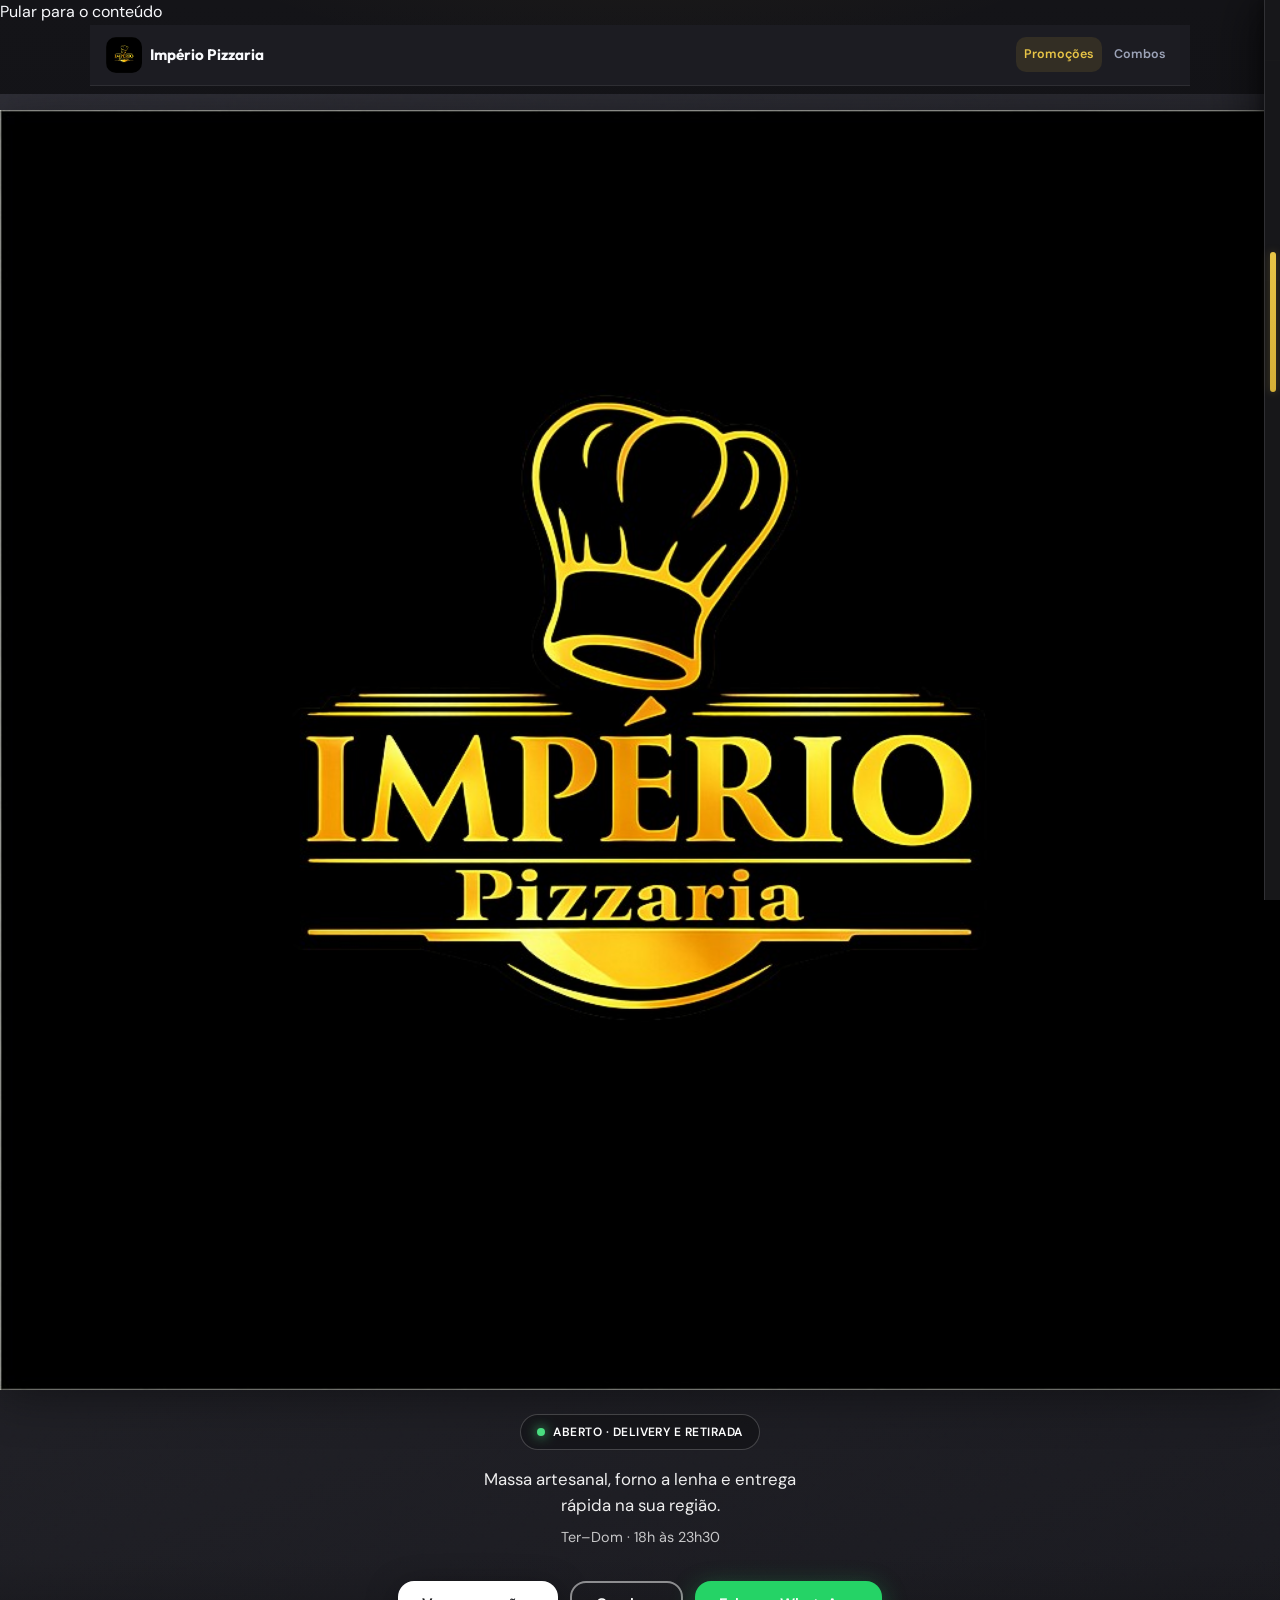
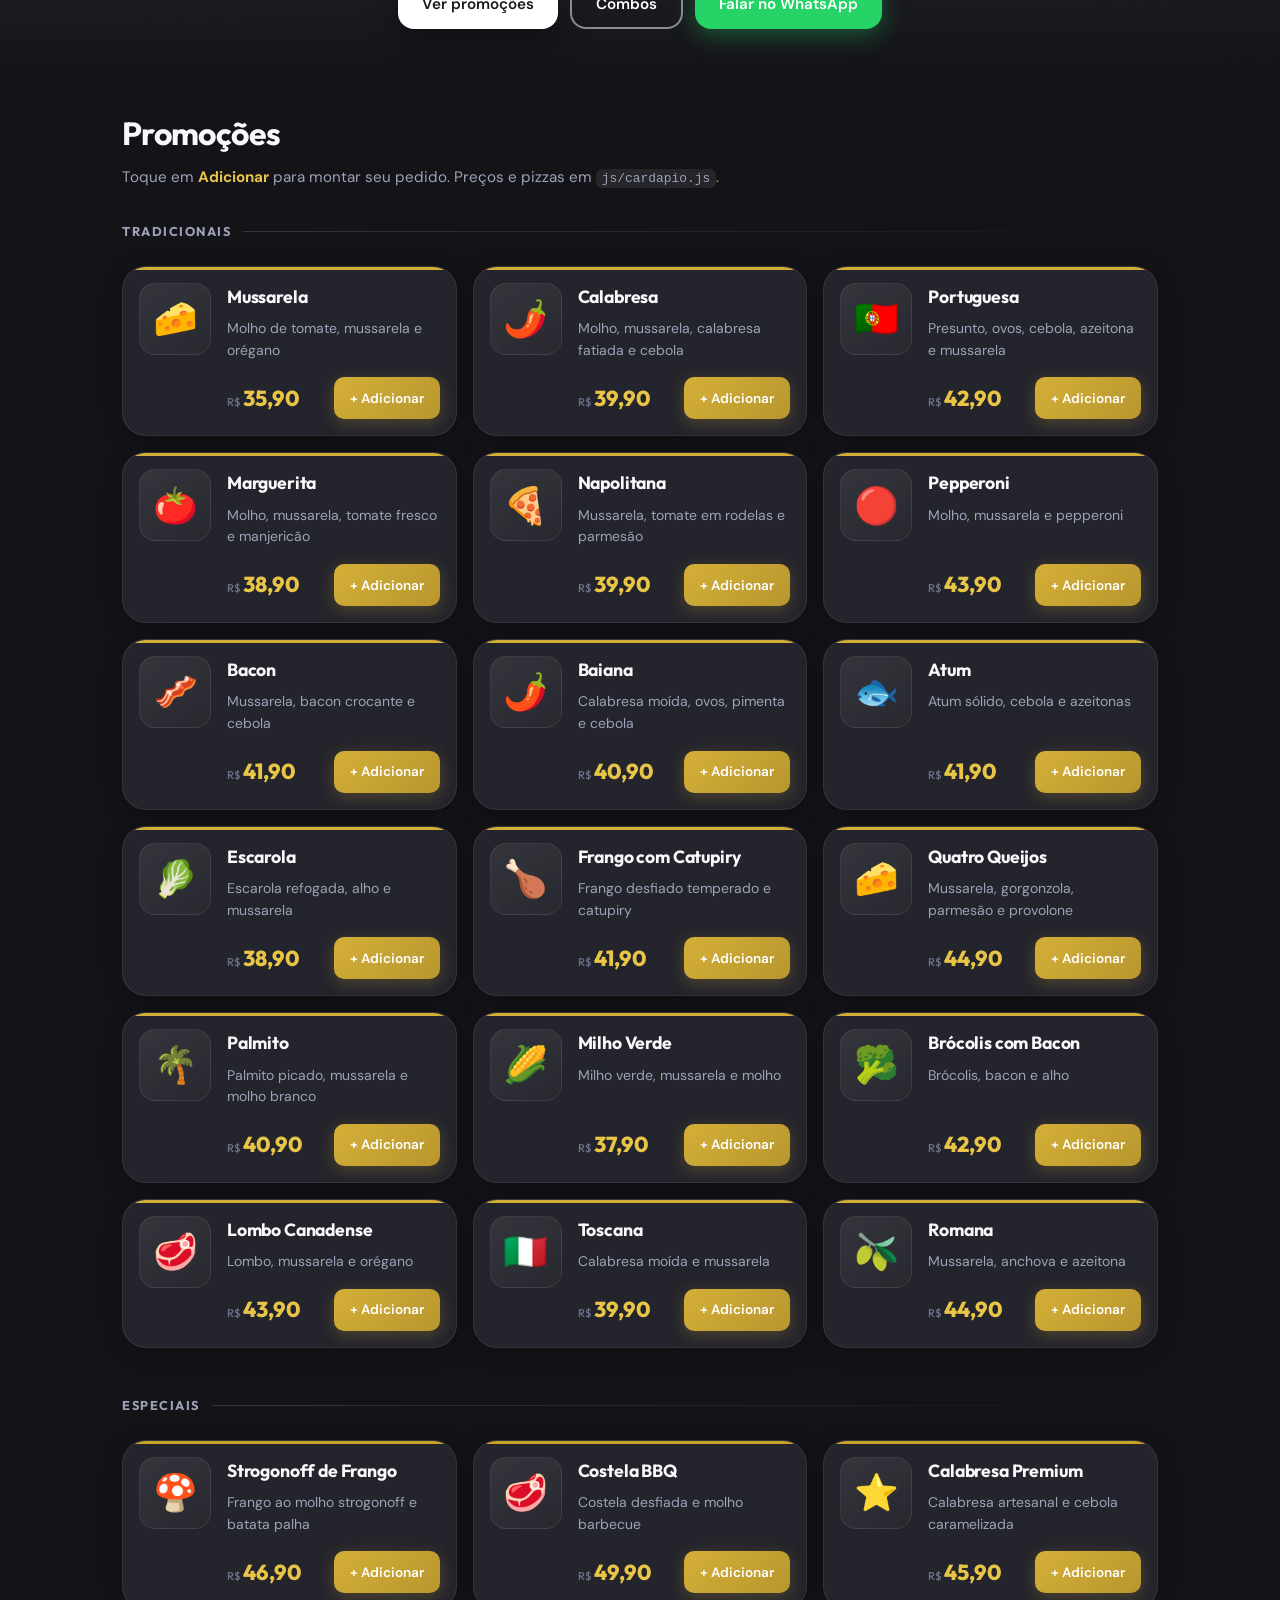
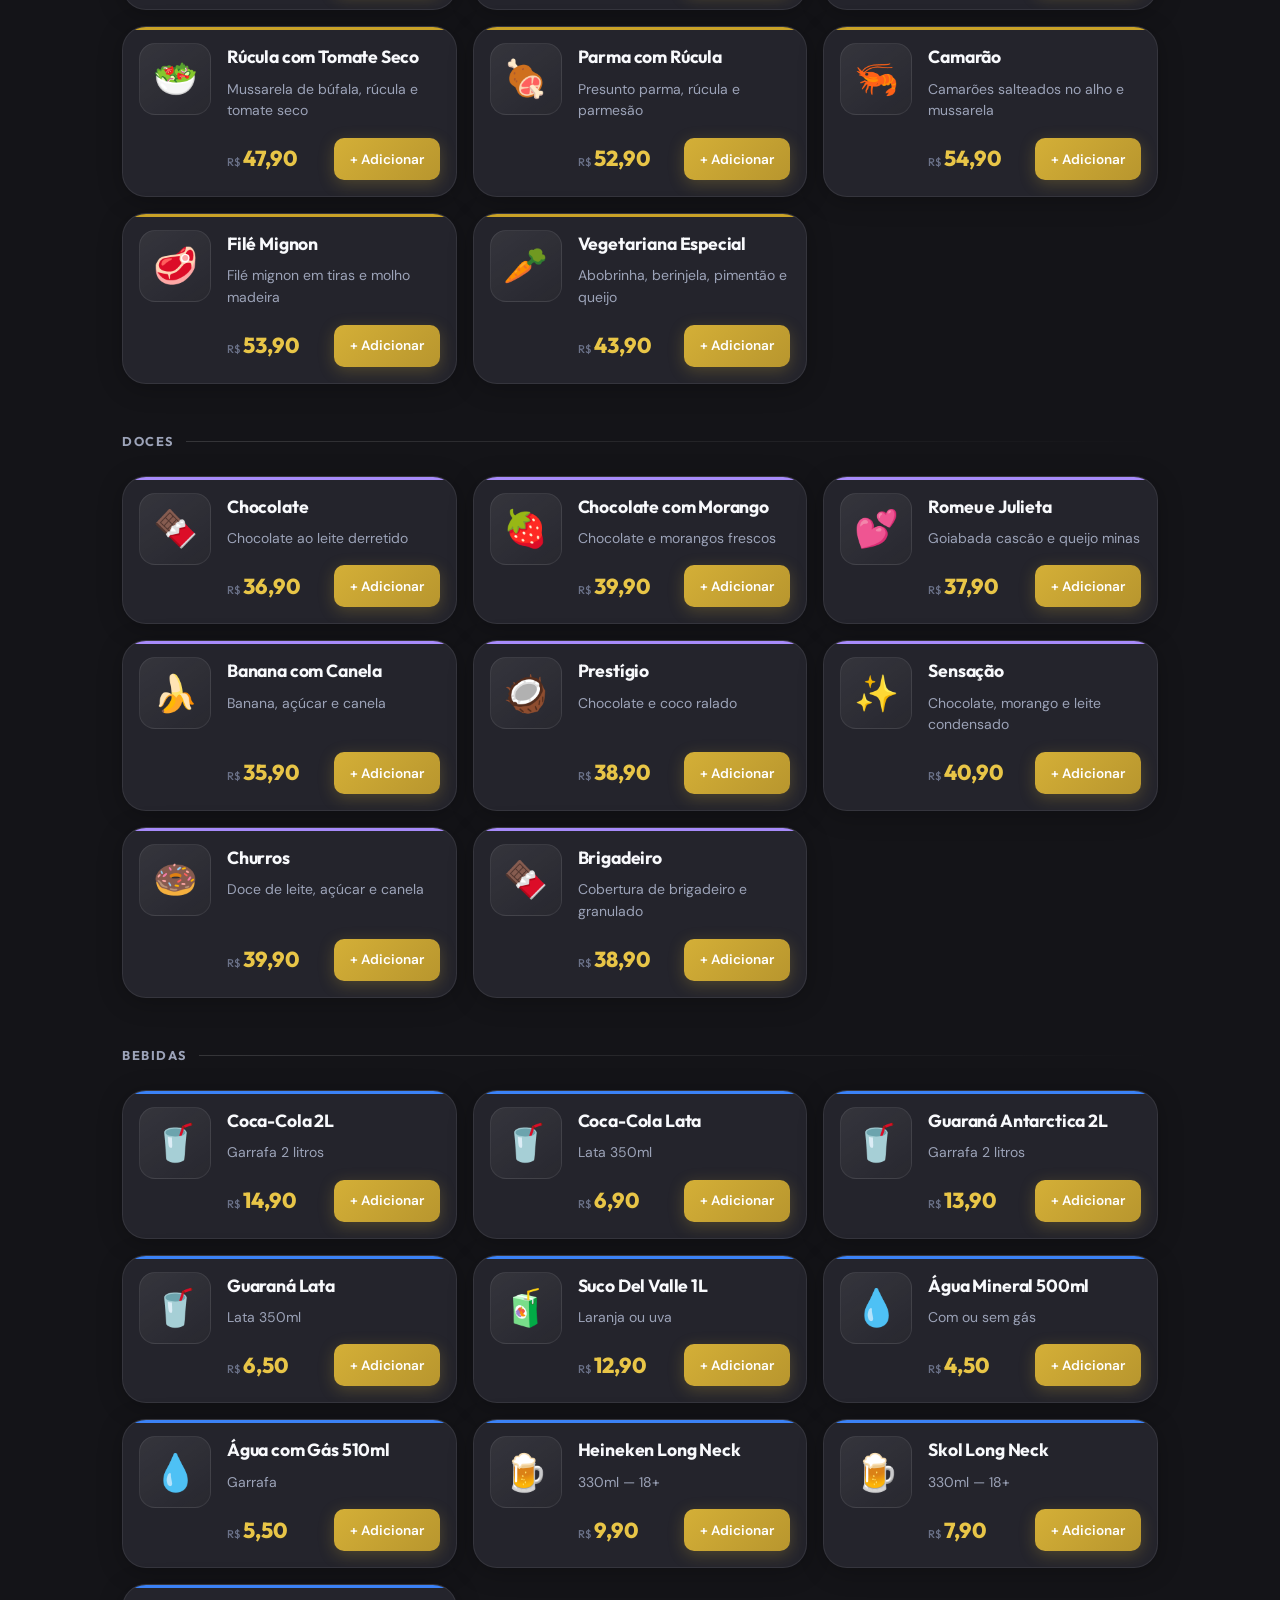
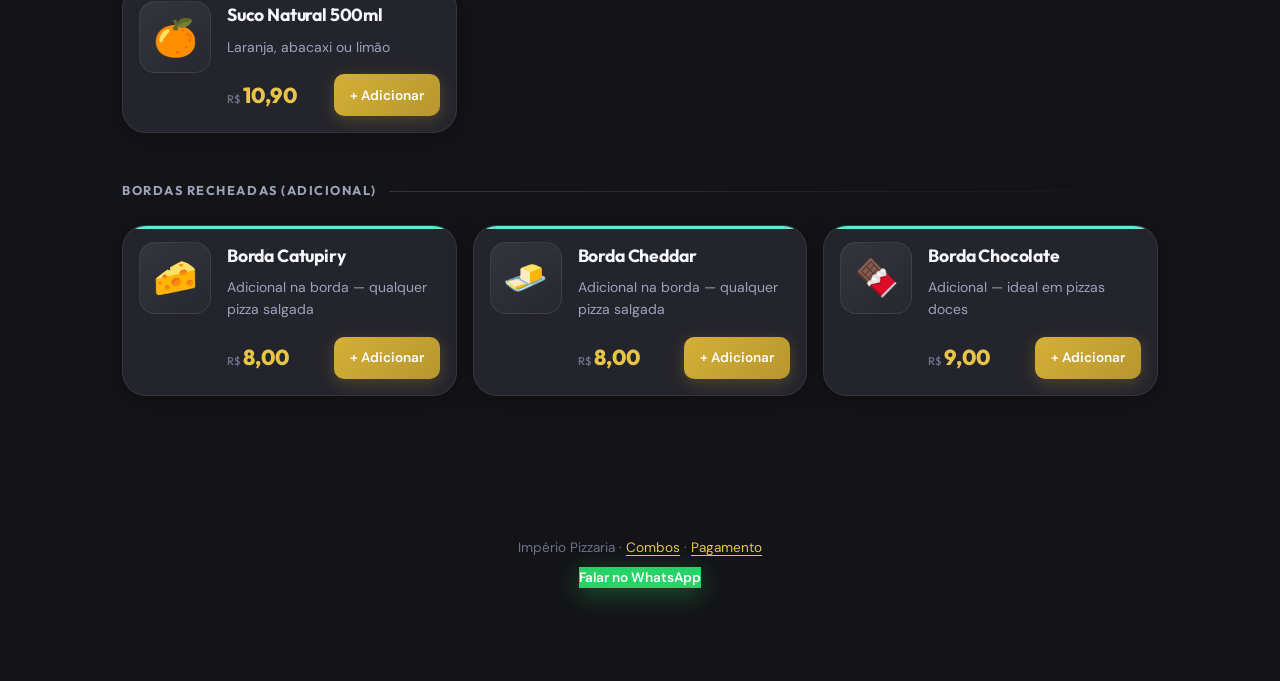
<file: index.html>
<!DOCTYPE html>
<html lang="pt-BR">
<head>
  <meta charset="UTF-8">
  <meta name="viewport" content="width=device-width, initial-scale=1.0">
  <meta name="theme-color" content="#222228" id="meta-theme-color">
  <meta name="description" content="Pizzaria do Império — promoções, combos e delivery. Faça seu pedido online." />

  <title>Pizzaria do Império — Promoções</title>

  <!-- Fontes modernas (Google Fonts) -->
  <link rel="preconnect" href="https://fonts.googleapis.com">
  <link rel="preconnect" href="https://fonts.gstatic.com" crossorigin>
  <link href="https://fonts.googleapis.com/css2?family=DM+Sans:ital,opsz,wght@0,9..40,400;0,9..40,500;0,9..40,600;0,9..40,700;1,9..40,400&family=Outfit:wght@600;700;800&display=swap" rel="stylesheet">

  <link rel="stylesheet" href="css/style.css">

  <!-- Scripts do site (carregados com `defer` para manter o parsing do HTML rápido) -->
  <script src="js/config.js" defer></script>
  <script src="js/config-aplicar.js" defer></script>
  <script src="js/cardapio.js" defer></script>
  <script src="js/carrinho-compartilhado.js" defer></script>
  <script src="js/carrinho-render.js" defer></script>
  <script src="js/carrinho-ui.js" defer></script>
  <script src="js/app.js" defer></script>
</head>

<body class="corpo pagina-cardapio">

  <!-- Link para pular diretamente ao conteúdo principal (ajuda acessibilidade/teclado) -->
  <a class="skip-link" href="#cardapio">Pular para o conteúdo</a>

  <nav class="nav-site container" aria-label="Menu principal">
    <a class="nav-site__marca" href="index.html">
      <img src="img/logo.png" alt="Logo — Império Pizzaria" class="nav-site__logo" width="40" height="40">
      <span id="nav-nome">Império Pizzaria</span>
    </a>
    <div class="nav-site__links">
      <a href="index.html" class="nav-site__link nav-site__link--ativo">Promoções</a>
      <a href="promocoes.html" class="nav-site__link">Combos</a>
    </div>
  </nav>

  <!-- ========== HERO (banner principal) ========== -->
  <header class="hero" id="hero">
    <div class="hero__overlay" aria-hidden="true"></div>

    <div class="hero__conteudo container">
      <!-- Logo da pizzaria (arquivo em img/logo.png) -->
      <div class="hero__marca">
        <img
          class="hero__logo"
          src="img/logo.png"
          alt="Império Pizzaria"
          id="hero-logo"
        >
      </div>

      <!-- Título oculto visualmente, mas lido por leitores de tela (acessibilidade) -->
      <h1 class="hero__titulo hero__titulo--sr" id="hero-titulo">Pizzaria do Império</h1>

      <p class="hero__badge" id="hero-badge">Aberto · Delivery</p>
      <p class="hero__slogan" id="hero-slogan">Sua frase aparece aqui.</p>
      <p class="hero__horario" id="hero-horario">Horário de funcionamento</p>

      <div class="hero__acoes">
        <a href="#cardapio" class="btn btn--branco">Ver promoções</a>
        <a href="promocoes.html" class="btn btn--outline">Combos</a>
        <a href="#" class="btn btn--whatsapp" data-whatsapp id="link-whatsapp">
          Falar no WhatsApp
        </a>
      </div>
    </div>
  </header>

  <!-- ========== CONTEÚDO PRINCIPAL ========== -->
  <main class="principal container" id="cardapio">

    <div class="secao-cabecalho">
      <h2 class="secao-cabecalho__titulo">Promoções</h2>
      <p class="secao-cabecalho__texto">
        Toque em <strong>Adicionar</strong> para montar seu pedido. Preços e pizzas em
        <code>js/cardapio.js</code>.
      </p>
    </div>

    <!-- Preenchido pelo JavaScript -->
    <div id="lista-cardapio" class="cardapio"></div>
  </main>

  <!-- Mensagem para usuários que desativaram JavaScript -->
  <noscript>
    <div class="container alerta alerta--aviso">Este site requer JavaScript para exibir o cardápio e realizar pedidos. Por favor, habilite JavaScript no seu navegador.</div>
  </noscript>

  <footer class="rodape container">
    <p>
      <span id="rodape-nome">Pizzaria do Império</span> ·
      <a href="promocoes.html" class="rodape__link">Combos</a> ·
      <a href="pagamento.html" class="rodape__link">Pagamento</a><br>
      <a href="#" class="rodape__whatsapp" data-whatsapp>Falar no WhatsApp</a>
    </p>
  </footer>


  <!-- ========== CARRINHO (aba lateral direita) ========== -->
  <aside class="carrinho carrinho--fechado" id="carrinho" aria-label="Carrinho">
    <div class="carrinho__backdrop" id="carrinho-backdrop" aria-hidden="true"></div>

    <div class="carrinho__painel" id="carrinho-painel">
      <div class="carrinho__topo">
        <h2 class="carrinho__titulo">Detalhes do pedido</h2>
        <button type="button" class="carrinho__fechar" id="carrinho-fechar" aria-label="Fechar pedido">✕</button>
      </div>

      <ul id="lista-carrinho" class="carrinho__lista">
        <li class="carrinho__vazio">Nenhum item ainda.</li>
      </ul>

      <div class="carrinho__rodape">
        <div class="carrinho__total">
          <span>Total</span>
          <span class="carrinho__preco">R$ <strong id="valor-total">0,00</strong></span>
        </div>

        <div class="carrinho__pagamento">
          <p class="carrinho__label">Forma de pagamento</p>
          <div class="carrinho__pagamento-opcoes">
            <label class="carrinho__pagamento-opcao">
              <input type="radio" name="forma-pagamento" value="pix" checked>
              <span class="carrinho__pagamento-icone carrinho__pagamento-icone--pix">PIX</span>
              <span>
                <strong>PIX</strong>
                <small>2% de desconto</small>
              </span>
            </label>
            <label class="carrinho__pagamento-opcao">
              <input type="radio" name="forma-pagamento" value="cartao">
              <span class="carrinho__pagamento-icone">💳</span>
              <span>
                <strong>Cartão</strong>
                <small>Pagamento com cartão</small>
              </span>
            </label>
          </div>
          <p id="mensagem-desconto" class="carrinho__info">Pague com PIX e ganhe 2% de desconto no total.</p>
        </div>

        <div class="carrinho__botoes">
          <button type="button" id="btn-finalizar" class="btn btn--gradiente">Finalizar pedido</button>
          <button type="button" id="btn-limpar" class="btn btn--fantasma">Limpar</button>
        </div>
        <p id="mensagem-pedido" class="alerta" aria-live="polite"></p>
      </div>
    </div>

    <button
      type="button"
      class="carrinho__aba"
      id="carrinho-aba"
      aria-expanded="false"
      aria-controls="carrinho-painel"
      title="Abrir pedido"
    >
      <span class="carrinho__aba-trilho" aria-hidden="true">
        <span class="carrinho__aba-barra"></span>
      </span>
      <span class="carrinho__aba-texto">Seu pedido</span>
      <span class="carrinho__contador carrinho__contador--aba" id="carrinho-contador" hidden>0</span>
    </button>
  </aside>

</body>
</html>
</file>
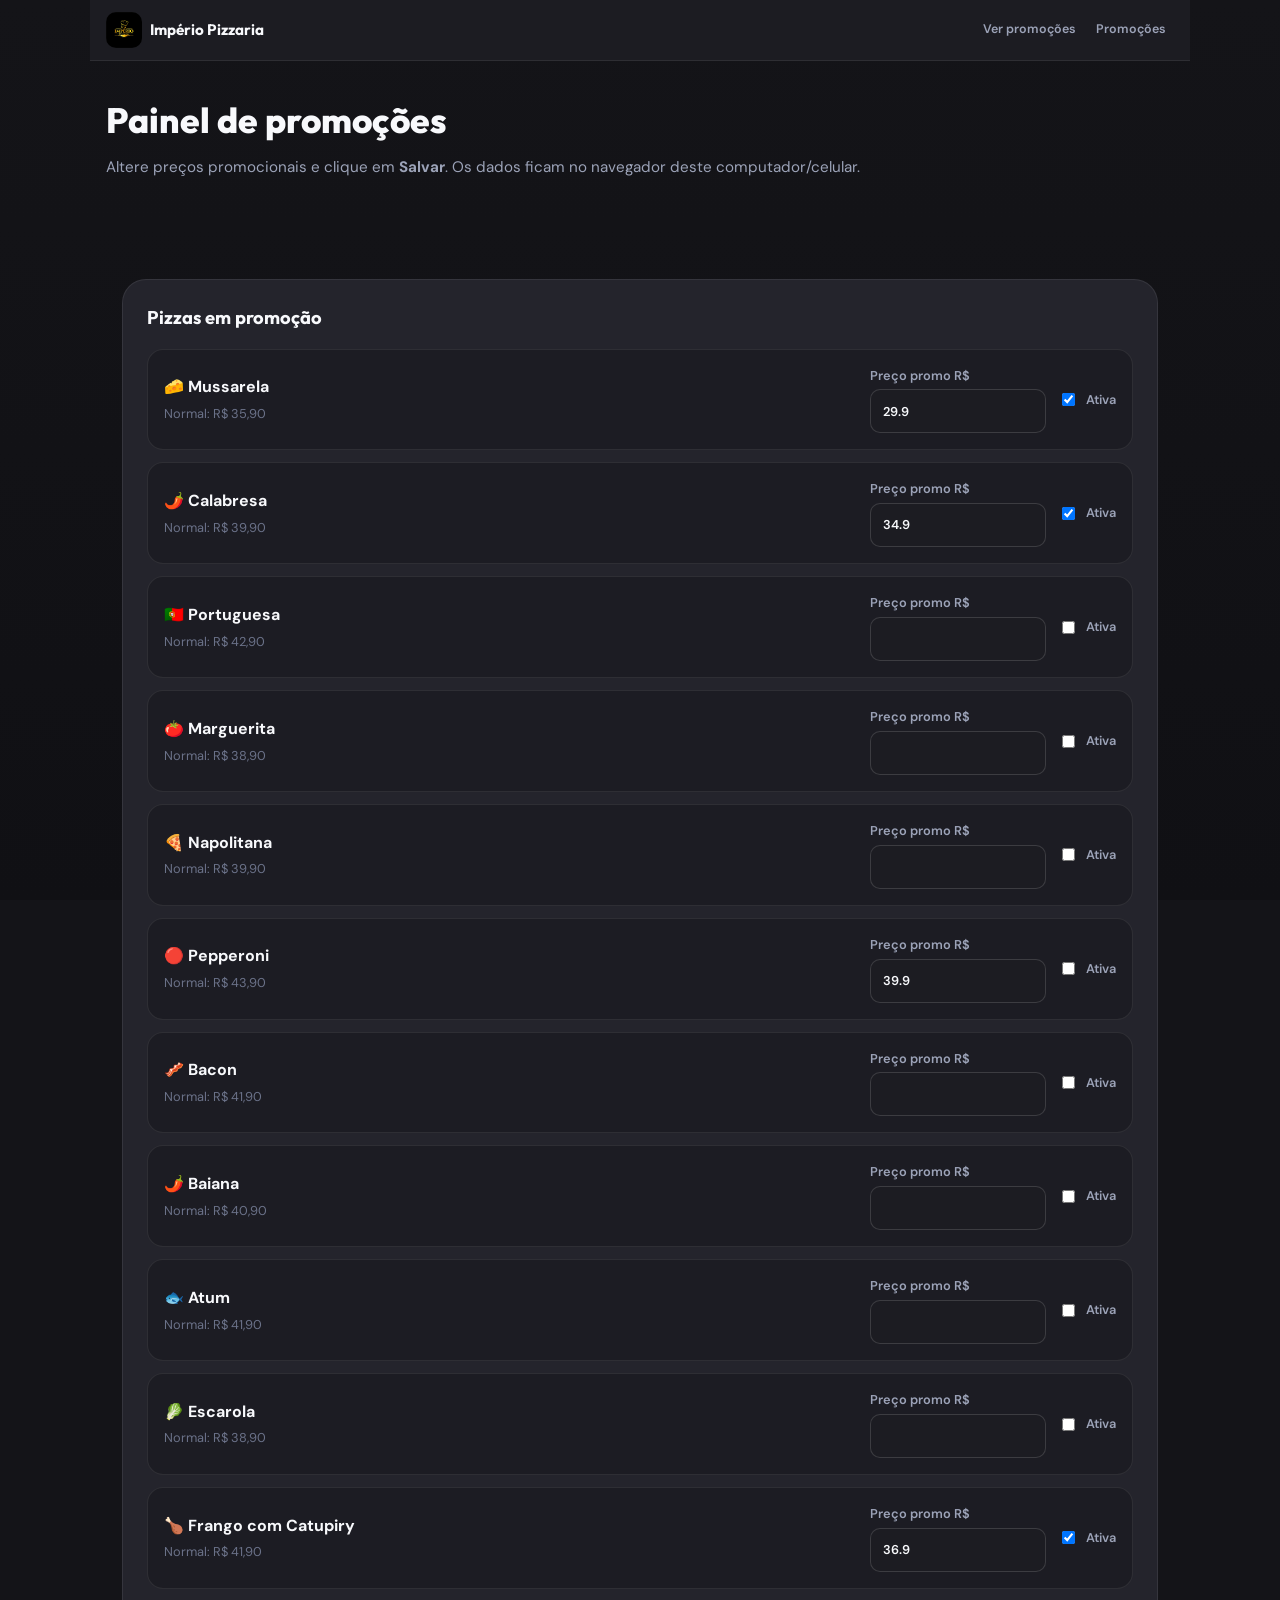
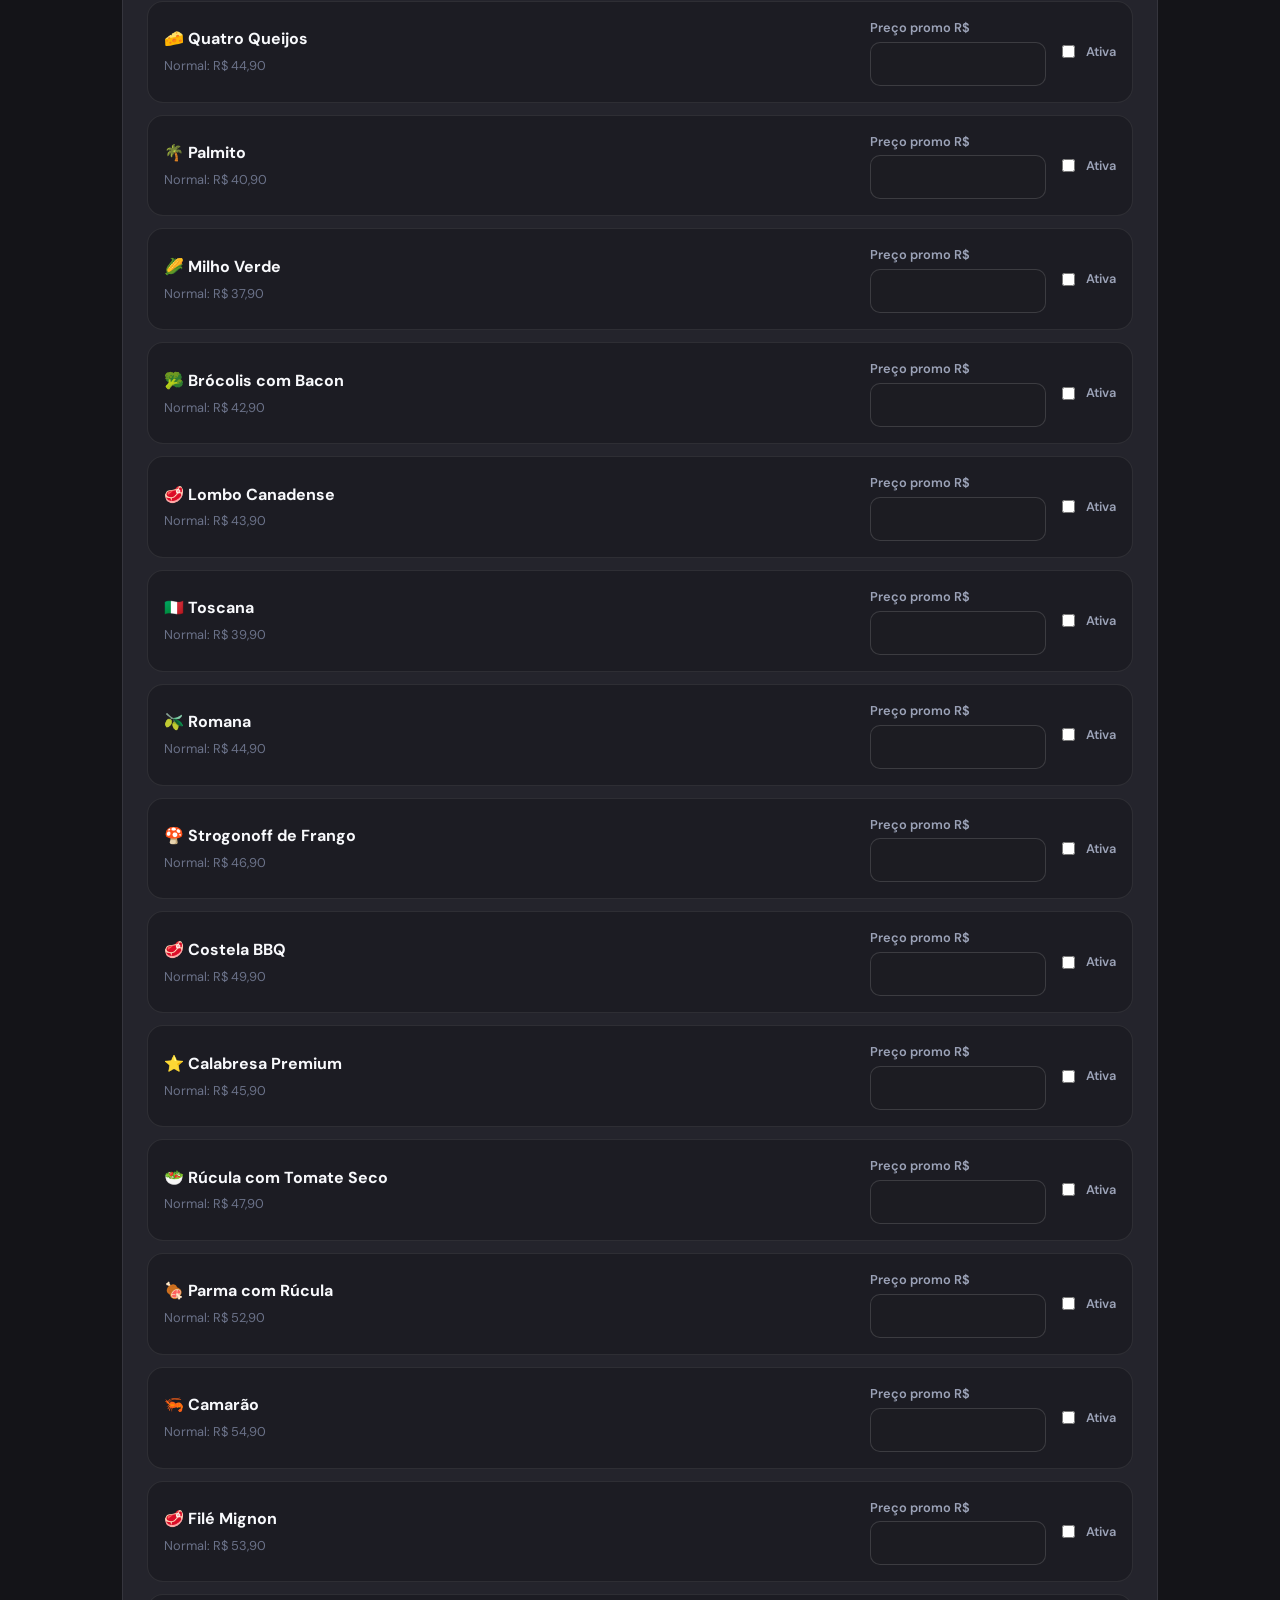
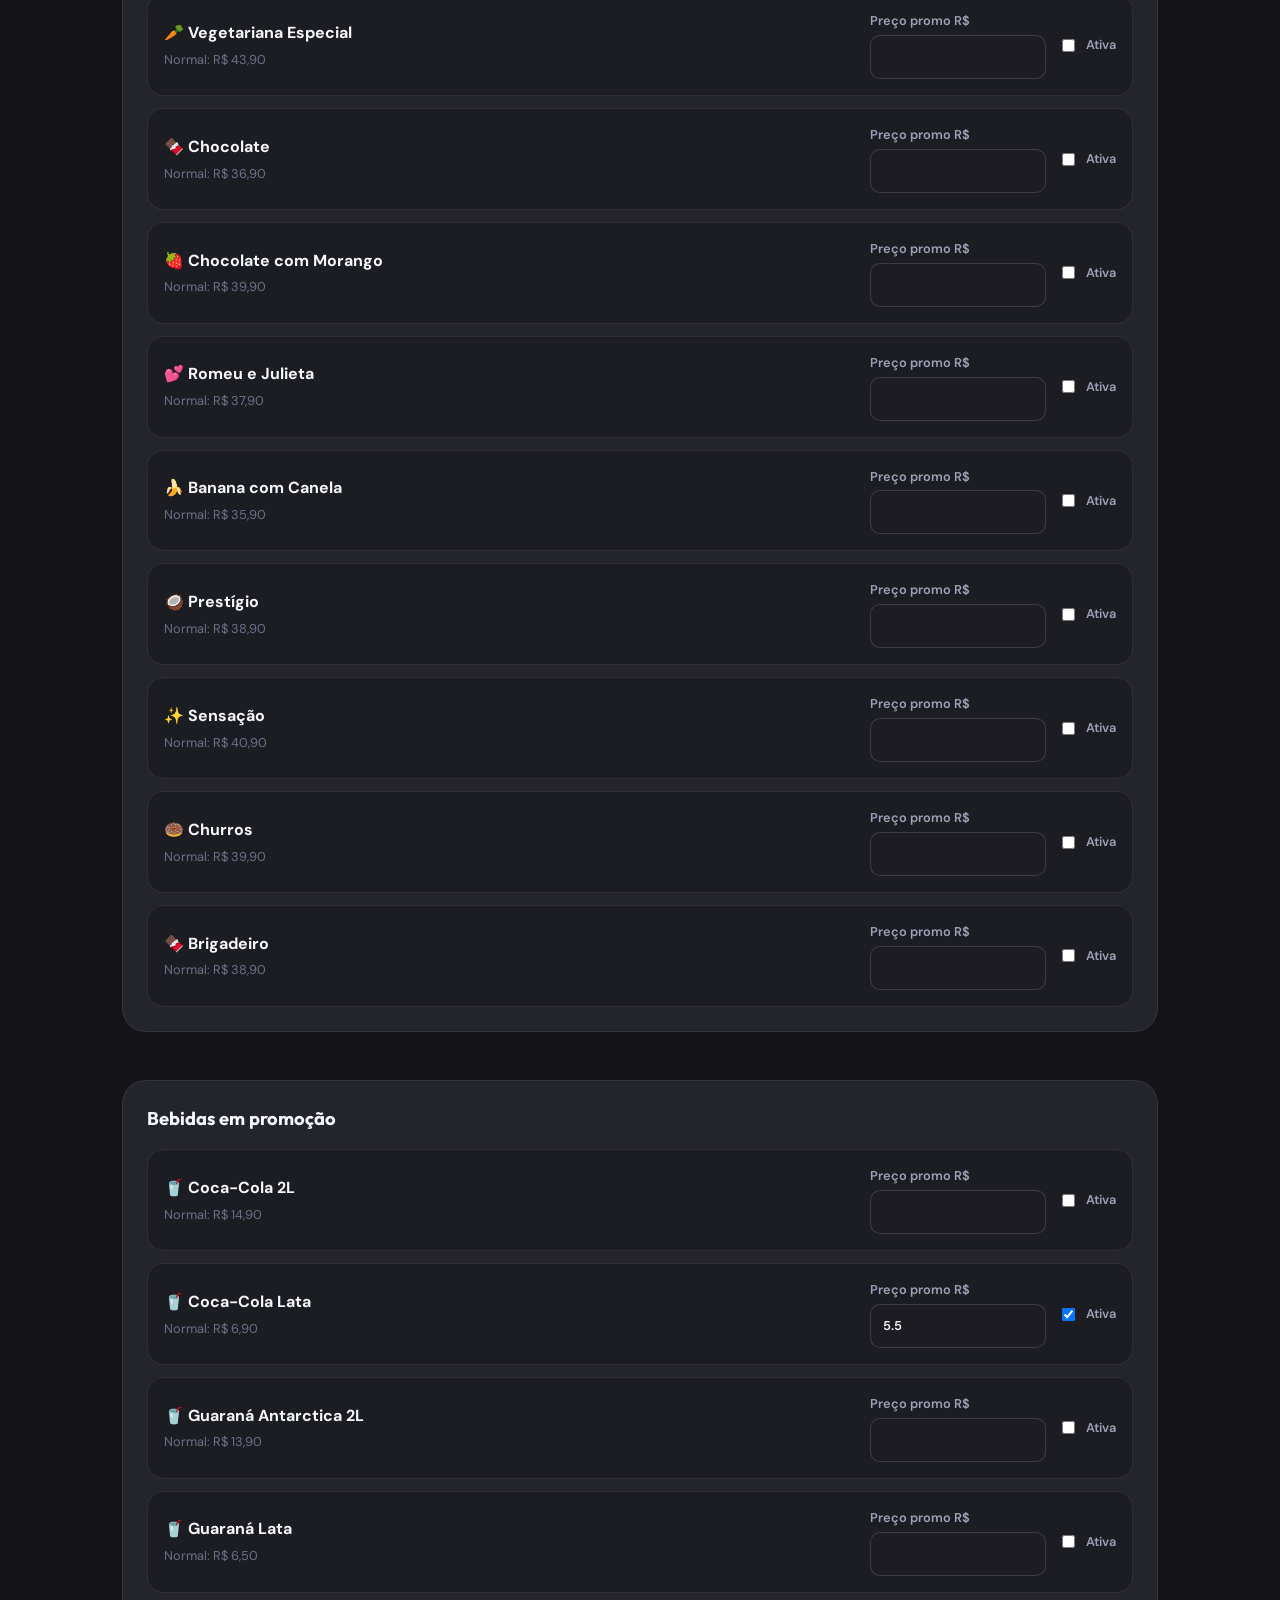
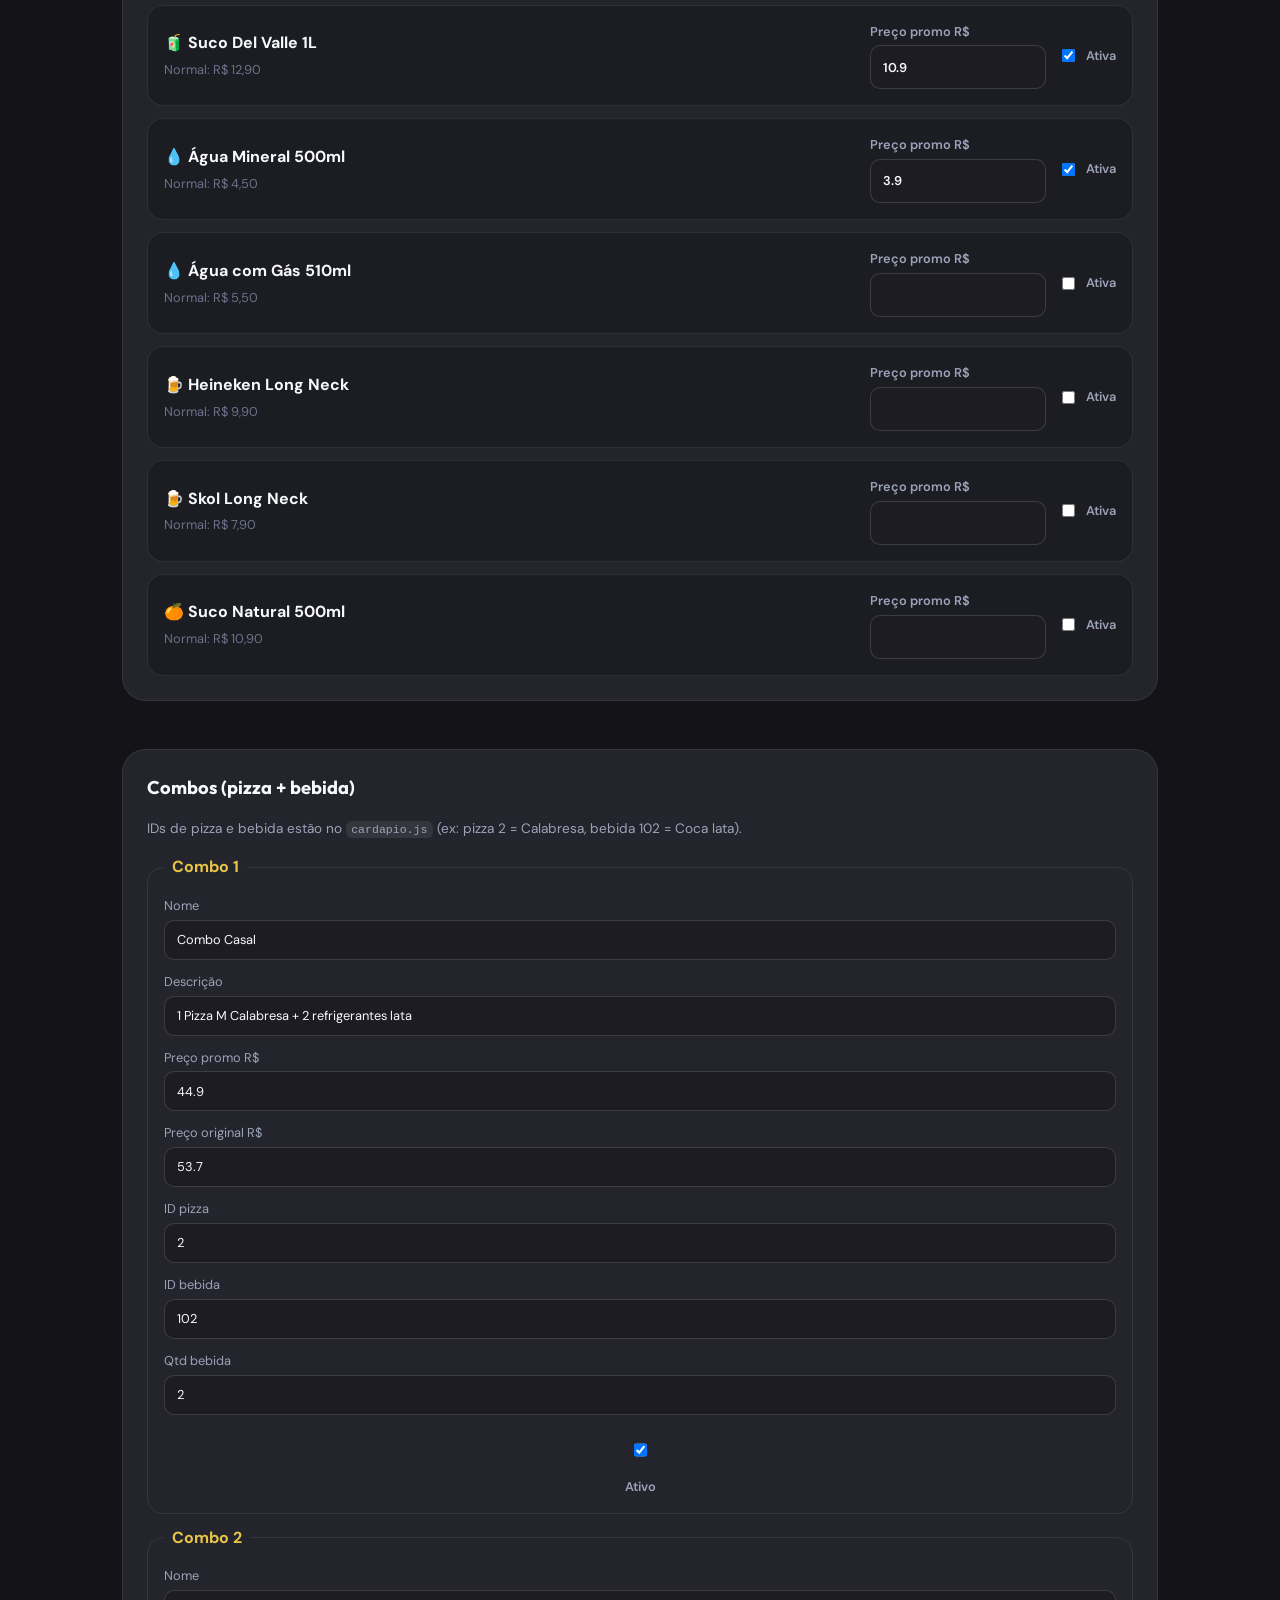
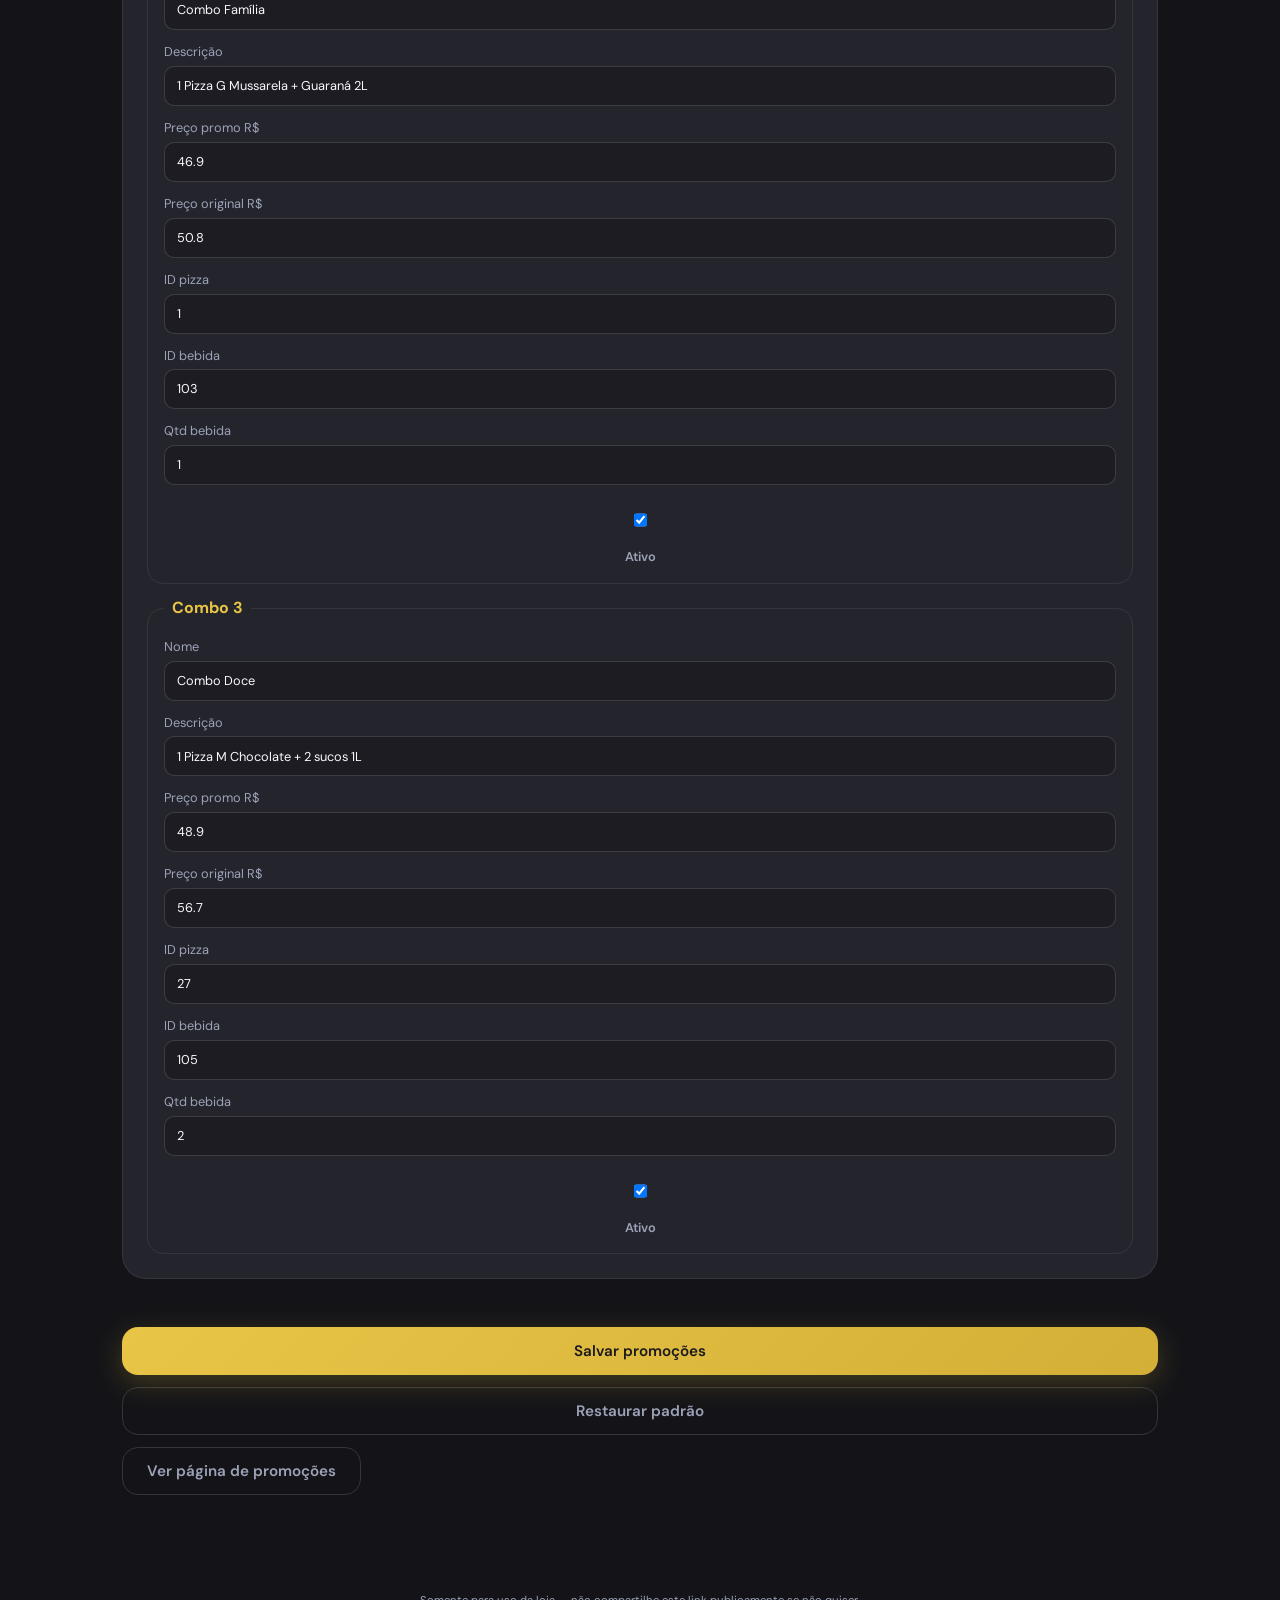
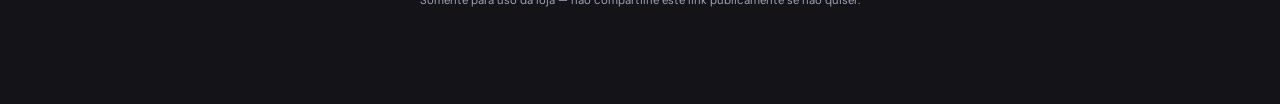
<file: painel.html>
<!DOCTYPE html>
<html lang="pt-BR">
<head>
  <meta charset="UTF-8">
  <meta name="viewport" content="width=device-width, initial-scale=1.0">
  <meta name="theme-color" content="#222228" id="meta-theme-color">
  <title>Painel — Promoções</title>
  <link rel="preconnect" href="https://fonts.googleapis.com">
  <link rel="preconnect" href="https://fonts.gstatic.com" crossorigin>
  <link href="https://fonts.googleapis.com/css2?family=DM+Sans:wght@400;500;600;700&family=Outfit:wght@600;700;800&display=swap" rel="stylesheet">
  <link rel="stylesheet" href="css/style.css">
  <script src="js/config.js" defer></script>
  <script src="js/config-aplicar.js" defer></script>
  <script src="js/cardapio.js" defer></script>
  <script src="js/promocoes-dados.js" defer></script>
  <script src="js/promocoes-store.js" defer></script>
  <script src="js/painel.js" defer></script>
</head>
<body class="corpo pagina-painel" data-titulo-pagina="Painel">

  <nav class="nav-site container">
    <a class="nav-site__marca" href="index.html">
      <img src="img/logo.png" alt="" class="nav-site__logo" width="40" height="40">
      <span id="nav-nome">Império Pizzaria</span>
    </a>
    <div class="nav-site__links">
      <a href="promocoes.html" class="nav-site__link">Ver promoções</a>
      <a href="index.html" class="nav-site__link">Promoções</a>
    </div>
  </nav>

  <header class="pagina-topo container">
    <h1 class="pagina-topo__titulo">Painel de promoções</h1>
    <p class="pagina-topo__texto">
      Altere preços promocionais e clique em <strong>Salvar</strong>. Os dados ficam no navegador deste computador/celular.
    </p>
    <p id="msg-painel" class="alerta" aria-live="polite"></p>
  </header>

  <main class="principal container painel-admin">

    <section class="painel-secao">
      <h2 class="painel-secao__titulo">Pizzas em promoção</h2>
      <div id="form-pizzas-promo" class="painel-lista"></div>
    </section>

    <section class="painel-secao">
      <h2 class="painel-secao__titulo">Bebidas em promoção</h2>
      <div id="form-bebidas-promo" class="painel-lista"></div>
    </section>

    <section class="painel-secao">
      <h2 class="painel-secao__titulo">Combos (pizza + bebida)</h2>
      <p class="painel-dica">IDs de pizza e bebida estão no <code>cardapio.js</code> (ex: pizza 2 = Calabresa, bebida 102 = Coca lata).</p>
      <div id="form-combos" class="painel-lista"></div>
    </section>

    <div class="painel-acoes">
      <button type="button" id="btn-salvar-painel" class="btn btn--gradiente">Salvar promoções</button>
      <button type="button" id="btn-reset-painel" class="btn btn--fantasma">Restaurar padrão</button>
      <a href="promocoes.html" class="btn btn--outline-escuro">Ver página de promoções</a>
    </div>
  </main>

  <footer class="rodape container">
    <p><small>Somente para uso da loja — não compartilhe este link publicamente se não quiser.</small></p>
  </footer>

</body>
</html>
</file>
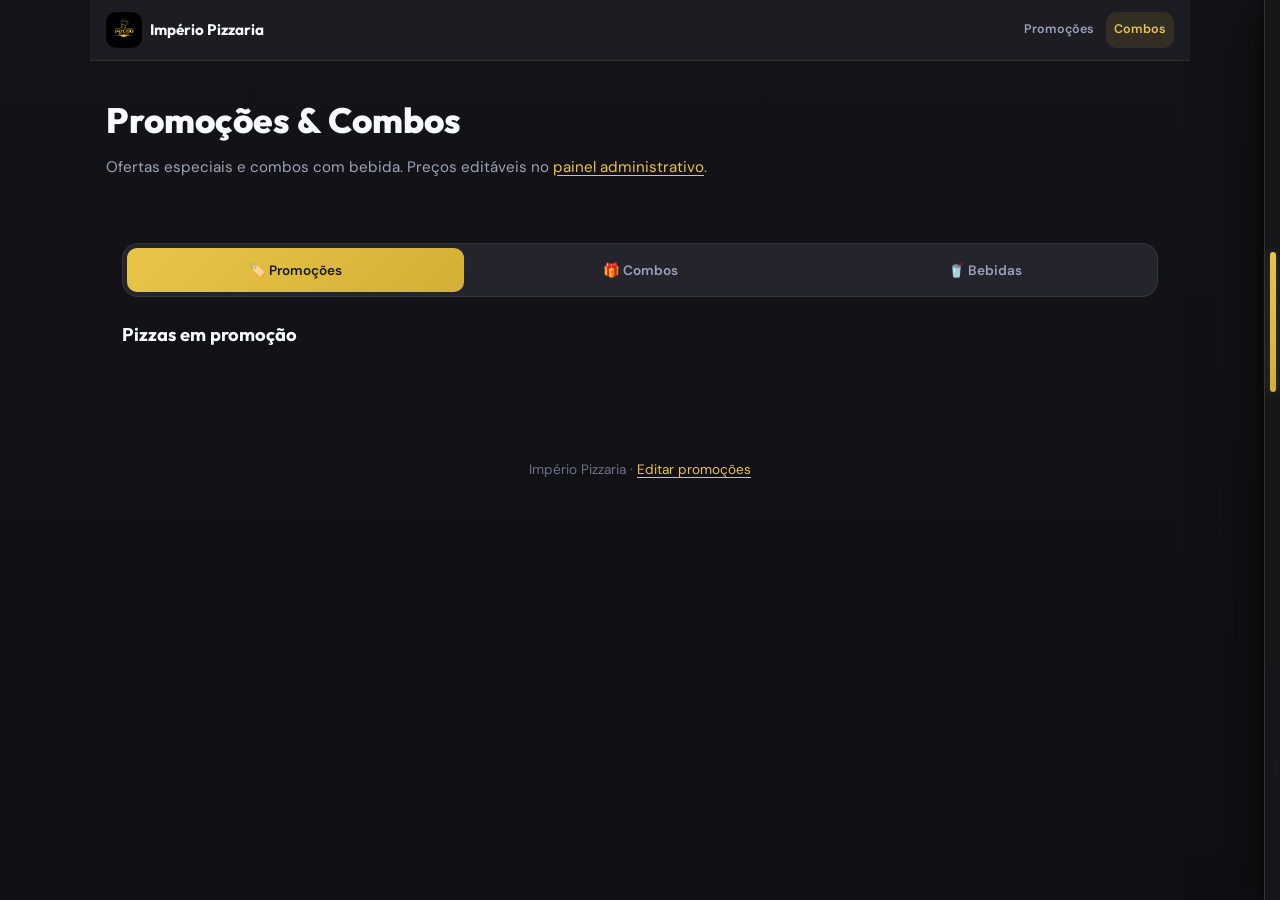
<file: promocoes.html>
<!DOCTYPE html>
<html lang="pt-BR">
<head>
  <meta charset="UTF-8">
  <meta name="viewport" content="width=device-width, initial-scale=1.0">
  <meta name="theme-color" content="#222228" id="meta-theme-color">
  <title>Promoções</title>
  <link rel="preconnect" href="https://fonts.googleapis.com">
  <link rel="preconnect" href="https://fonts.gstatic.com" crossorigin>
  <link href="https://fonts.googleapis.com/css2?family=DM+Sans:wght@400;500;600;700&family=Outfit:wght@600;700;800&display=swap" rel="stylesheet">
  <link rel="stylesheet" href="css/style.css">
  <script src="js/config.js" defer></script>
  <script src="js/config-aplicar.js" defer></script>
  <script src="js/cardapio.js" defer></script>
  <script src="js/promocoes-dados.js" defer></script>
  <script src="js/promocoes-store.js" defer></script>
  <script src="js/carrinho-compartilhado.js" defer></script>
  <script src="js/carrinho-render.js" defer></script>
  <script src="js/carrinho-ui.js" defer></script>
  <script src="js/promocoes.js" defer></script>
</head>
<body class="corpo pagina-promocoes" data-titulo-pagina="Promoções">

  <nav class="nav-site container" aria-label="Menu">
    <a class="nav-site__marca" href="index.html">
      <img src="img/logo.png" alt="" class="nav-site__logo" width="40" height="40">
      <span id="nav-nome">Império Pizzaria</span>
    </a>
    <div class="nav-site__links">
      <a href="index.html" class="nav-site__link">Promoções</a>
      <a href="promocoes.html" class="nav-site__link nav-site__link--ativo">Combos</a>
    </div>
  </nav>

  <header class="pagina-topo container">
    <h1 class="pagina-topo__titulo">Promoções & Combos</h1>
    <p class="pagina-topo__texto">
      Ofertas especiais e combos com bebida. Preços editáveis no
      <a href="painel.html" class="rodape__link">painel administrativo</a>.
    </p>
  </header>

  <main class="principal container">
    <div class="abas" role="tablist">
      <button type="button" class="abas__btn abas__btn--ativo" data-aba="promocoes" role="tab">
        🏷️ Promoções
      </button>
      <button type="button" class="abas__btn" data-aba="combos" role="tab">
        🎁 Combos
      </button>
      <button type="button" class="abas__btn" data-aba="bebidas" role="tab">
        🥤 Bebidas
      </button>
    </div>

    <div class="abas__conteudo">
      <section id="aba-promocoes" class="abas__painel abas__painel--ativo" role="tabpanel">
        <h2 class="secao-pagamento__titulo">Pizzas em promoção</h2>
        <div class="promo-grid" id="lista-promocoes"></div>
      </section>

      <section id="aba-combos" class="abas__painel" role="tabpanel" hidden>
        <h2 class="secao-pagamento__titulo">Combos pizza + bebida</h2>
        <div class="promo-grid" id="lista-combos"></div>
      </section>

      <section id="aba-bebidas" class="abas__painel" role="tabpanel" hidden>
        <h2 class="secao-pagamento__titulo">Bebidas em promoção</h2>
        <div class="promo-grid" id="lista-bebidas-promo"></div>
      </section>
    </div>
  </main>

  <footer class="rodape container">
    <p>
      <span id="rodape-nome">Império Pizzaria</span> ·
      <a href="painel.html" class="rodape__link">Editar promoções</a>
    </p>
  </footer>

  <aside class="carrinho carrinho--fechado" id="carrinho" aria-label="Carrinho">
    <div class="carrinho__backdrop" id="carrinho-backdrop" aria-hidden="true"></div>
    <div class="carrinho__painel" id="carrinho-painel">
      <div class="carrinho__topo">
        <h2 class="carrinho__titulo">Detalhes do pedido</h2>
        <button type="button" class="carrinho__fechar" id="carrinho-fechar" aria-label="Fechar">✕</button>
      </div>
      <ul id="lista-carrinho" class="carrinho__lista">
        <li class="carrinho__vazio">Nenhum item ainda.</li>
      </ul>
      <div class="carrinho__rodape">
        <div class="carrinho__total">
          <span>Total</span>
          <span class="carrinho__preco">R$ <strong id="valor-total">0,00</strong></span>
        </div>
        <div class="carrinho__botoes">
          <button type="button" id="btn-finalizar" class="btn btn--gradiente">Finalizar pedido</button>
          <button type="button" id="btn-limpar" class="btn btn--fantasma">Limpar</button>
        </div>
        <p id="mensagem-pedido" class="alerta" aria-live="polite"></p>
      </div>
    </div>
    <button type="button" class="carrinho__aba" id="carrinho-aba" aria-expanded="false" aria-controls="carrinho-painel" title="Abrir pedido">
      <span class="carrinho__aba-trilho" aria-hidden="true"><span class="carrinho__aba-barra"></span></span>
      <span class="carrinho__aba-texto">Seu pedido</span>
      <span class="carrinho__contador carrinho__contador--aba" id="carrinho-contador" hidden>0</span>
    </button>
  </aside>

</body>
</html>
</file>
<file: css/style.css>
/*
  ╔══════════════════════════════════════════════════════════════════════════╗
  ║  PIZZARIA — CSS MODERNO (2024+)                                          ║
  ║  Mobile first · Android · Glassmorphism · Gradientes · Tipografia web   ║
  ╠══════════════════════════════════════════════════════════════════════════╣
  ║  EDITE RÁPIDO: bloco :root abaixo (cores e fontes da marca)             ║
  ║  Pizzas/preços: js/cardapio.js  |  Nome/WhatsApp: js/config.js          ║
  ╚══════════════════════════════════════════════════════════════════════════╝
*/


/* ==========================================================================
   1. DESIGN TOKENS — mude aqui para personalizar a marca
   ========================================================================== */
:root {
  /* Paleta principal (dourado da logo — sem vermelho) */
  --brand: #d4af37;
  --brand-dark: #b8962e;
  --brand-glow: rgba(212, 175, 55, 0.25);
  --accent: #e8c547;
  --accent-2: #f0d78c;

  /* Fundos — preto mais claro */
  --bg: #141418;
  --bg-elevated: #1c1c22;
  --bg-card: #24242c;
  --bg-card-hover: #2c2c36;
  --hero-bg: #222228;
  --hero-bg-light: #2e2e36;
  --surface-glass: rgba(36, 36, 44, 0.88);

  /* Texto */
  --text: #f8f9fc;
  --text-muted: #9ca3b8;
  --text-dim: #6b7289;

  /* Bordas e efeitos */
  --border: rgba(255, 255, 255, 0.08);
  --border-strong: rgba(255, 255, 255, 0.14);
  --radius-sm: 10px;
  --radius-md: 16px;
  --radius-lg: 24px;
  --radius-full: 999px;
  --shadow-soft: 0 8px 32px rgba(0, 0, 0, 0.35);
  --shadow-card: 0 4px 24px rgba(0, 0, 0, 0.25);
  --shadow-glow: 0 0 40px var(--brand-glow);

  /* Tipografia */
  --font-display: "Outfit", system-ui, sans-serif;
  --font-body: "DM Sans", system-ui, sans-serif;

  /* Espaçamento */
  --space-1: 0.25rem;
  --space-2: 0.5rem;
  --space-3: 0.75rem;
  --space-4: 1rem;
  --space-5: 1.5rem;
  --space-6: 2rem;
  --space-8: 3rem;

  /* Layout */
  --container: min(100% - 2rem, 1100px);
  --touch: 48px;
  --cart-height: auto;
  --safe-top: env(safe-area-inset-top, 0px);
  --safe-bottom: env(safe-area-inset-bottom, 0px);
  --carrinho-aba-largura: 16px;

  /* Cores por categoria (faixa no card) */
  --cat-trad: #d4af37;
  --cat-espec: #c9a227;
  --cat-doces: #a78bfa;
  --cat-bordas: #5eead4;
}


/* ==========================================================================
   2. RESET E BASE
   ========================================================================== */
*,
*::before,
*::after {
  box-sizing: border-box;
}

html {
  scroll-behavior: smooth;
  -webkit-text-size-adjust: 100%;
}

body.corpo {
  margin: 0;
  min-height: 100dvh;
  font-family: var(--font-body);
  font-size: 1rem;
  line-height: 1.55;
  color: var(--text);
  background: var(--bg);
  /*
    Fundo em camadas: gradiente + “manchas” de luz (visual atual de apps/sites premium)
  */
  background-image:
    radial-gradient(ellipse 80% 50% at 50% -20%, rgba(212, 175, 55, 0.08), transparent 55%),
    linear-gradient(180deg, var(--bg) 0%, #101014 100%);
  background-attachment: fixed;
  padding-bottom: calc(var(--space-6) + var(--safe-bottom));
}

body.corpo.corpo--carrinho-aberto {
  overflow: hidden;
}

img {
  max-width: 100%;
  display: block;
}

a {
  color: inherit;
  text-decoration: none;
}

ul {
  margin: 0;
  padding: 0;
  list-style: none;
}

button {
  font: inherit;
  cursor: pointer;
  border: none;
  background: none;
  color: inherit;
}

code {
  font-size: 0.85em;
  padding: 0.15em 0.45em;
  background: rgba(255, 255, 255, 0.08);
  border-radius: 6px;
}

:focus-visible {
  outline: 2px solid var(--accent);
  outline-offset: 3px;
}

.container {
  width: var(--container);
  margin-inline: auto;
}


/* ==========================================================================
   3. HERO — banner principal
   ========================================================================== */
.hero {
  position: relative;
  padding: calc(var(--space-8) + var(--safe-top)) var(--space-4) var(--space-8);
  overflow: hidden;
  isolation: isolate;
}

.hero__overlay {
  position: absolute;
  inset: 0;
  z-index: 0;
  background: linear-gradient(
    160deg,
    var(--hero-bg-light) 0%,
    var(--hero-bg) 45%,
    #1a1a20 100%
  );
}

.hero__overlay::before {
  content: "";
  position: absolute;
  inset: 0;
  background:
    url("data:image/svg+xml,%3Csvg viewBox='0 0 256 256' xmlns='http://www.w3.org/2000/svg'%3E%3Cfilter id='n'%3E%3CfeTurbulence type='fractalNoise' baseFrequency='0.9' numOctaves='4' stitchTiles='stitch'/%3E%3C/filter%3E%3Crect width='100%25' height='100%25' filter='url(%23n)' opacity='0.06'/%3E%3C/svg%3E");
  mix-blend-mode: overlay;
}

.hero__overlay::after {
  content: "";
  position: absolute;
  bottom: -1px;
  left: 0;
  right: 0;
  height: 120px;
  background: linear-gradient(to top, var(--bg), transparent);
}

.hero__conteudo {
  position: relative;
  z-index: 1;
  display: flex;
  flex-direction: column;
  align-items: center;
  text-align: center;
}

/* Logo em 100% da largura da tela */
.hero__marca {
  width: 100vw;
  max-width: 100vw;
  margin: 0 calc(50% - 50vw) var(--space-5);
  padding: 0;
  background: none;
  border: none;
  box-shadow: none;
}

.hero__logo {
  display: block;
  width: 100%;
  height: auto;
  object-fit: contain;
  filter: drop-shadow(0 6px 24px rgba(0, 0, 0, 0.4));
}

/* Título só para acessibilidade (a logo já mostra o nome) */
.hero__titulo--sr {
  position: absolute;
  width: 1px;
  height: 1px;
  padding: 0;
  margin: -1px;
  overflow: hidden;
  clip: rect(0, 0, 0, 0);
  white-space: nowrap;
  border: 0;
}

.hero__badge {
  display: inline-flex;
  align-items: center;
  gap: var(--space-2);
  margin: 0 0 var(--space-4);
  padding: var(--space-2) var(--space-4);
  font-size: 0.75rem;
  font-weight: 600;
  letter-spacing: 0.04em;
  text-transform: uppercase;
  color: #fff;
  background: rgba(0, 0, 0, 0.25);
  backdrop-filter: blur(12px);
  -webkit-backdrop-filter: blur(12px);
  border: 1px solid rgba(255, 255, 255, 0.2);
  border-radius: var(--radius-full);
}

.hero__badge::before {
  content: "";
  width: 8px;
  height: 8px;
  background: #4ade80;
  border-radius: 50%;
  box-shadow: 0 0 12px #4ade80;
  animation: pulse 2s ease infinite;
}

@keyframes pulse {
  50% { opacity: 0.6; transform: scale(0.9); }
}

.hero__titulo {
  margin: 0 0 var(--space-3);
  font-family: var(--font-display);
  font-size: clamp(2rem, 8vw, 3.25rem);
  font-weight: 800;
  line-height: 1.1;
  letter-spacing: -0.03em;
  color: #fff;
  text-shadow: 0 2px 24px rgba(0, 0, 0, 0.2);
}

.hero__slogan {
  margin: 0 0 var(--space-2);
  max-width: 28ch;
  font-size: 1.05rem;
  color: rgba(255, 255, 255, 0.92);
}

.hero__horario {
  margin: 0 0 var(--space-6);
  font-size: 0.9rem;
  color: rgba(255, 255, 255, 0.75);
}

.hero__acoes {
  display: flex;
  flex-wrap: wrap;
  gap: var(--space-3);
}


/* ==========================================================================
   4. BOTÕES
   ========================================================================== */
.btn {
  display: inline-flex;
  align-items: center;
  justify-content: center;
  min-height: var(--touch);
  padding: 0 var(--space-5);
  font-family: var(--font-body);
  font-weight: 600;
  font-size: 0.95rem;
  border-radius: var(--radius-md);
  transition: transform 0.2s ease, box-shadow 0.2s ease, background 0.2s ease;
  -webkit-tap-highlight-color: transparent;
}

.btn:active {
  transform: scale(0.97);
}

.btn--branco {
  color: #1a1a1e;
  background: #fff;
  box-shadow: var(--shadow-soft);
}

.btn--branco:hover {
  box-shadow: 0 12px 40px rgba(0, 0, 0, 0.3);
}

.btn--outline {
  color: #fff;
  background: transparent;
  border: 2px solid rgba(255, 255, 255, 0.5);
}

.btn--outline:hover {
  background: rgba(255, 255, 255, 0.12);
  border-color: #fff;
}

[data-whatsapp]:not([href]),
[data-whatsapp][href=""],
[data-whatsapp][href="#"],
.btn--whatsapp:not([href]),
.btn--whatsapp[href=""],
.btn--whatsapp[href="#"] {
  display: none;
}

/* Botão WhatsApp com ícone oficial */
.btn--whatsapp {
  display: inline-flex;
  align-items: center;
  justify-content: center;
  gap: var(--space-2);
  color: #fff !important;
  background: #25d366 !important;
  border: none !important;
  box-shadow: 0 6px 24px rgba(37, 211, 102, 0.35);
}

.btn--whatsapp:hover {
  background: #20bd5a !important;
  filter: brightness(1.05);
}

.btn--whatsapp-grande {
  width: 100%;
  max-width: 320px;
  min-height: 52px;
  font-size: 1rem;
}

.btn__icone-whatsapp {
  flex-shrink: 0;
}

.rodape__whatsapp {
  display: inline-flex;
  align-items: center;
  gap: var(--space-2);
  margin-top: var(--space-2);
  font-weight: 600;
  color: #25d366;
}

.rodape__link {
  color: var(--accent);
  text-decoration: underline;
  text-underline-offset: 3px;
}

.btn--gradiente {
  width: 100%;
  color: #1a1a1e;
  background: linear-gradient(135deg, var(--accent) 0%, var(--brand) 100%);
  box-shadow: 0 8px 28px var(--brand-glow);
}

.btn--gradiente:hover {
  box-shadow: var(--shadow-glow);
}

.btn--fantasma {
  width: 100%;
  color: var(--text-muted);
  border: 1px solid var(--border-strong);
  border-radius: var(--radius-md);
}

.btn--fantasma:hover {
  color: var(--text);
  background: rgba(255, 255, 255, 0.05);
}

.btn--card {
  flex-shrink: 0;
  min-height: 42px;
  padding: 0 var(--space-4);
  font-size: 0.85rem;
  color: #fff;
  background: linear-gradient(135deg, var(--brand), var(--brand-dark));
  border-radius: var(--radius-sm);
  box-shadow: 0 4px 16px var(--brand-glow);
}

.btn--card:hover {
  filter: brightness(1.08);
}


/* ==========================================================================
   5. SEÇÃO CARDÁPIO
   ========================================================================== */
.principal {
  padding: var(--space-6) var(--space-4) var(--space-8);
}

.secao-cabecalho {
  margin-bottom: var(--space-6);
}

.secao-cabecalho__titulo {
  margin: 0 0 var(--space-2);
  font-family: var(--font-display);
  font-size: clamp(1.5rem, 4vw, 2rem);
  font-weight: 700;
  letter-spacing: -0.02em;
}

.secao-cabecalho__texto {
  margin: 0;
  color: var(--text-muted);
  font-size: 0.95rem;
}

.secao-cabecalho__texto strong {
  color: var(--accent);
}


/* Categoria */
.categoria {
  margin-bottom: var(--space-8);
}

.categoria__titulo {
  display: flex;
  align-items: center;
  gap: var(--space-3);
  margin: 0 0 var(--space-5);
  font-family: var(--font-display);
  font-size: 0.8rem;
  font-weight: 700;
  letter-spacing: 0.12em;
  text-transform: uppercase;
  color: var(--text-muted);
}

.categoria__titulo::after {
  content: "";
  flex: 1;
  height: 1px;
  background: linear-gradient(90deg, var(--border-strong), transparent);
}

.cardapio__grid {
  display: grid;
  grid-template-columns: 1fr;
  gap: var(--space-4);
}


/* ==========================================================================
   6. CARD DE PIZZA — componente principal
   ========================================================================== */
.pizza-card {
  position: relative;
  display: grid;
  grid-template-columns: auto 1fr;
  gap: var(--space-4);
  padding: var(--space-4);
  background: var(--bg-card);
  border: 1px solid var(--border);
  border-radius: var(--radius-lg);
  box-shadow: var(--shadow-card);
  overflow: hidden;
  transition: transform 0.25s ease, border-color 0.25s ease, background 0.25s ease;
}

.pizza-card::before {
  content: "";
  position: absolute;
  top: 0;
  left: 0;
  right: 0;
  height: 3px;
  background: var(--cat-cor, var(--brand));
}

.pizza-card:hover {
  transform: translateY(-2px);
  background: var(--bg-card-hover);
  border-color: var(--border-strong);
}

.pizza-card[data-categoria="tradicionais"] { --cat-cor: var(--cat-trad); }
.pizza-card[data-categoria="especiais"] { --cat-cor: var(--cat-espec); }
.pizza-card[data-categoria="doces"] { --cat-cor: var(--cat-doces); }
.pizza-card[data-categoria="bordas"] { --cat-cor: var(--cat-bordas); }
.pizza-card[data-categoria="bebidas"] { --cat-cor: #3b82f6; }

.pizza-card__icone {
  display: flex;
  align-items: center;
  justify-content: center;
  width: 72px;
  height: 72px;
  font-size: 2.25rem;
  background: linear-gradient(145deg, rgba(255, 255, 255, 0.08), rgba(255, 255, 255, 0.02));
  border: 1px solid var(--border);
  border-radius: var(--radius-md);
  flex-shrink: 0;
}

.pizza-card__corpo {
  display: flex;
  flex-direction: column;
  min-width: 0;
  gap: var(--space-2);
}

.pizza-card__nome {
  margin: 0;
  font-family: var(--font-display);
  font-size: 1.1rem;
  font-weight: 700;
  letter-spacing: -0.01em;
}

.pizza-card__desc {
  margin: 0;
  font-size: 0.875rem;
  color: var(--text-muted);
  display: -webkit-box;
  -webkit-line-clamp: 2;
  -webkit-box-orient: vertical;
  overflow: hidden;
}

.pizza-card__footer {
  display: flex;
  align-items: center;
  justify-content: space-between;
  gap: var(--space-3);
  margin-top: auto;
  padding-top: var(--space-2);
}

.pizza-card__preco {
  font-family: var(--font-display);
  font-size: 1.35rem;
  font-weight: 800;
  color: var(--accent);
}

.pizza-card__preco small {
  font-size: 0.7rem;
  font-weight: 500;
  color: var(--text-dim);
  margin-right: 2px;
}


/* ==========================================================================
   7. CARRINHO — scrollbar colada na borda direita
   ========================================================================== */
.carrinho {
  position: fixed;
  inset: 0;
  z-index: 200;
  pointer-events: none;
  padding: 0;
  margin: 0;
  max-width: none;
}

/* Barra fina colada em right: 0 (toda a altura da tela) */
.carrinho__aba {
  pointer-events: auto;
  position: fixed;
  top: 0;
  right: 0;
  bottom: 0;
  width: calc(var(--carrinho-aba-largura) + env(safe-area-inset-right, 0px));
  padding-right: env(safe-area-inset-right, 0px);
  margin: 0;
  border: none;
  border-left: 1px solid var(--border-strong);
  border-radius: 0;
  background: rgba(12, 12, 16, 0.92);
  box-shadow: -2px 0 12px rgba(0, 0, 0, 0.4);
  cursor: pointer;
  touch-action: none;
  -webkit-tap-highlight-color: transparent;
  z-index: 202;
}

.carrinho__aba:active {
  background: rgba(20, 20, 26, 0.95);
}

/* Trilho = faixa inteira (visual de scrollbar do site) */
.carrinho__aba-trilho {
  position: absolute;
  inset: 0;
  display: block;
  width: 100%;
  height: 100%;
  background: rgba(255, 255, 255, 0.04);
  border-radius: 0;
}

/* “Thumb” dourado no meio da barra */
.carrinho__aba-barra {
  position: absolute;
  top: 28%;
  left: 50%;
  transform: translateX(-50%);
  width: 6px;
  height: clamp(72px, 18vh, 140px);
  background: linear-gradient(180deg, var(--accent), var(--brand));
  border-radius: var(--radius-full);
  box-shadow: 0 0 10px var(--brand-glow);
  pointer-events: none;
}

.carrinho__aba-texto {
  position: absolute;
  width: 1px;
  height: 1px;
  padding: 0;
  margin: -1px;
  overflow: hidden;
  clip: rect(0, 0, 0, 0);
  white-space: nowrap;
  border: 0;
}

.carrinho__contador--aba {
  position: absolute;
  top: 22%;
  right: calc(100% - 2px);
  transform: translateX(50%);
  z-index: 3;
  box-shadow: 0 2px 8px rgba(0, 0, 0, 0.45);
}

.carrinho__contador {
  display: inline-flex;
  align-items: center;
  justify-content: center;
  min-width: 20px;
  height: 20px;
  padding: 0 5px;
  font-size: 0.7rem;
  font-weight: 700;
  color: #1a1a1e;
  background: var(--accent);
  border-radius: var(--radius-full);
}

.carrinho__contador[hidden] {
  display: none;
}

/* Painel expande da barra para a esquerda */
.carrinho__painel {
  pointer-events: auto;
  position: fixed;
  top: 0;
  right: calc(var(--carrinho-aba-largura) + env(safe-area-inset-right, 0px));
  bottom: 0;
  display: flex;
  flex-direction: column;
  width: min(360px, calc(100vw - var(--carrinho-aba-largura) - env(safe-area-inset-right, 0px)));
  max-height: 100dvh;
  background: var(--bg-card);
  border-left: 1px solid var(--border-strong);
  box-shadow: -12px 0 48px rgba(0, 0, 0, 0.5);
  transform: translateX(100%);
  transition: transform 0.32s cubic-bezier(0.32, 0.72, 0, 1);
  overflow: hidden;
  z-index: 201;
}

.carrinho--aberto .carrinho__painel {
  transform: translateX(0);
}

.carrinho--fechado .carrinho__painel {
  transform: translateX(100%);
  pointer-events: none;
}

.carrinho--aberto .carrinho__aba {
  background: rgba(212, 175, 55, 0.15);
  border-left-color: var(--brand);
}

.carrinho__backdrop {
  display: none;
  position: fixed;
  inset: 0;
  background: rgba(0, 0, 0, 0.5);
  pointer-events: auto;
  z-index: -1;
}

.carrinho--aberto .carrinho__backdrop {
  display: block;
}

.carrinho__topo {
  display: flex;
  align-items: center;
  justify-content: space-between;
  flex-shrink: 0;
  padding: var(--space-4) var(--space-5) var(--space-2);
  border-bottom: 1px solid var(--border);
}

.carrinho__titulo {
  margin: 0;
  font-family: var(--font-display);
  font-size: 1rem;
  font-weight: 700;
}

.carrinho__fechar {
  display: flex;
  align-items: center;
  justify-content: center;
  width: 36px;
  height: 36px;
  font-size: 1.1rem;
  color: var(--text-muted);
  background: rgba(255, 255, 255, 0.06);
  border-radius: var(--radius-full);
}

.carrinho__fechar:hover {
  color: var(--text);
  background: rgba(255, 255, 255, 0.12);
}

.carrinho__lista {
  flex: 1;
  min-height: 0;
  overflow-y: auto;
  padding: 0 var(--space-5);
  scrollbar-width: thin;
  scrollbar-color: var(--brand) rgba(255, 255, 255, 0.06);
}

.carrinho__lista::-webkit-scrollbar {
  width: 6px;
}

.carrinho__lista::-webkit-scrollbar-track {
  background: rgba(255, 255, 255, 0.06);
  border-radius: var(--radius-full);
}

.carrinho__lista::-webkit-scrollbar-thumb {
  background: linear-gradient(180deg, var(--accent), var(--brand));
  border-radius: var(--radius-full);
}

.carrinho__item {
  display: flex;
  align-items: center;
  justify-content: space-between;
  gap: var(--space-3);
  padding: var(--space-3) 0;
  border-bottom: 1px solid var(--border);
  font-size: 0.9rem;
}

.carrinho__item:last-child {
  border-bottom: none;
}

.carrinho__item-info {
  flex: 1;
  min-width: 0;
}

.carrinho__item-info strong {
  color: var(--text);
}

.carrinho__vazio {
  padding: var(--space-3) 0 var(--space-4);
  color: var(--text-dim);
  font-size: 0.9rem;
  font-style: italic;
}

.carrinho__rodape {
  padding: var(--space-4) var(--space-5) var(--space-5);
  background: rgba(0, 0, 0, 0.25);
  border-top: 1px solid var(--border);
}

.carrinho__total {
  display: flex;
  justify-content: space-between;
  align-items: baseline;
  margin-bottom: var(--space-4);
  font-size: 0.95rem;
  color: var(--text-muted);
}

.carrinho__preco {
  font-family: var(--font-display);
  font-size: 1.5rem;
  font-weight: 800;
  color: var(--text);
}

.carrinho__preco strong {
  color: var(--accent);
}

.carrinho__botoes {
  display: flex;
  flex-direction: column;
  gap: var(--space-2);
}

.carrinho__pagamento {
  margin-bottom: var(--space-4);
  display: grid;
  gap: var(--space-2);
}

.carrinho__label {
  display: block;
  font-size: 0.9rem;
  color: var(--text-muted);
}

.carrinho__pagamento-opcoes {
  display: grid;
  gap: 0.75rem;
}

.carrinho__pagamento-opcao {
  display: grid;
  grid-template-columns: auto 1fr;
  align-items: center;
  gap: 1rem;
  padding: 0.85rem 1rem;
  border-radius: var(--radius-md);
  background: #000;
  border: 1px solid rgba(255, 255, 255, 0.14);
  color: #fff;
  cursor: pointer;
}

.carrinho__pagamento-opcao input {
  accent-color: var(--brand);
}

.carrinho__pagamento-opcao input[type="radio"] {
  width: 1.1rem;
  height: 1.1rem;
}

.carrinho__pagamento-opcao strong {
  display: block;
  font-size: 0.95rem;
}

.carrinho__pagamento-opcao small {
  display: block;
  font-size: 0.8rem;
  color: var(--text-muted);
}

.carrinho__pagamento-icone {
  display: inline-flex;
  align-items: center;
  justify-content: center;
  width: 46px;
  height: 46px;
  border-radius: 14px;
  background: linear-gradient(180deg, rgba(255,255,255,0.08), rgba(255,255,255,0.02));
  font-size: 0.95rem;
  font-weight: 700;
  letter-spacing: 0.04em;
  text-transform: uppercase;
  color: #fff;
}

.carrinho__pagamento-icone--pix {
  background: linear-gradient(135deg, #10c75a 0%, #04ab4a 100%);
}

.carrinho__pagamento-opcao:hover {
  border-color: var(--brand);
  background: rgba(255, 255, 255, 0.05);
}

.carrinho__pagamento-opcao input:checked ~ .carrinho__pagamento-icone {
  box-shadow: 0 0 0 3px rgba(212, 175, 55, 0.12);
}

.carrinho__info {
  margin: 0;
  font-size: 0.85rem;
  color: var(--text);
}

.btn-remover {
  flex-shrink: 0;
  min-height: 36px;
  padding: 0 var(--space-3);
  font-size: 0.75rem;
  font-weight: 600;
  color: #f87171;
  border: 1px solid rgba(248, 113, 113, 0.35);
  border-radius: var(--radius-sm);
  transition: background 0.15s ease;
}

.btn-remover:hover {
  background: rgba(248, 113, 113, 0.12);
}


/* Alertas */
.alerta {
  margin: var(--space-3) 0 0;
  padding: var(--space-3) var(--space-4);
  font-size: 0.85rem;
  border-radius: var(--radius-sm);
  min-height: 1em;
}

.alerta--sucesso {
  color: #86efac;
  background: rgba(34, 197, 94, 0.15);
  border: 1px solid rgba(34, 197, 94, 0.3);
}

.alerta--erro {
  color: #fca5a5;
  background: rgba(239, 68, 68, 0.15);
  border: 1px solid rgba(239, 68, 68, 0.3);
}


/* ==========================================================================
   8. RODAPÉ
   ========================================================================== */
.rodape {
  padding: var(--space-6) var(--space-4) var(--space-8);
  text-align: center;
  color: var(--text-dim);
  font-size: 0.85rem;
}

.rodape small {
  color: var(--text-muted);
}


/* ==========================================================================
   9. NAVEGAÇÃO ENTRE PÁGINAS
   ========================================================================== */
.nav-site {
  display: flex;
  align-items: center;
  justify-content: space-between;
  gap: var(--space-4);
  padding: var(--space-3) var(--space-4);
  margin-bottom: var(--space-2);
  background: var(--bg-elevated);
  border-bottom: 1px solid var(--border);
  position: sticky;
  top: 0;
  z-index: 50;
  padding-top: calc(var(--space-3) + var(--safe-top));
}

.nav-site__marca {
  display: flex;
  align-items: center;
  gap: var(--space-2);
  font-family: var(--font-display);
  font-weight: 700;
  font-size: 0.95rem;
  color: var(--text);
}

.nav-site__logo {
  width: 36px;
  height: 36px;
  object-fit: contain;
  border-radius: var(--radius-sm);
}

.nav-site__links {
  display: flex;
  flex-wrap: wrap;
  justify-content: flex-end;
  gap: var(--space-1);
}

.nav-site__link {
  padding: var(--space-2) var(--space-2);
  font-size: 0.78rem;
  font-weight: 600;
  color: var(--text-muted);
  border-radius: var(--radius-sm);
  transition: background 0.15s ease, color 0.15s ease;
}

.nav-site__link:hover {
  color: var(--text);
  background: rgba(255, 255, 255, 0.06);
}

.nav-site__link--ativo {
  color: var(--accent);
  background: rgba(212, 175, 55, 0.12);
}

.pagina-cardapio .hero {
  padding-top: var(--space-4);
}


/* ==========================================================================
   10. PÁGINA DE PAGAMENTO
   ========================================================================== */
.pagina-pagamento {
  padding-bottom: var(--space-8);
}

.pagina-topo {
  padding: var(--space-5) var(--space-4) var(--space-6);
}

.pagina-topo__titulo {
  margin: 0 0 var(--space-2);
  font-family: var(--font-display);
  font-size: clamp(1.6rem, 5vw, 2.2rem);
  font-weight: 800;
}

.pagina-topo__texto {
  margin: 0;
  color: var(--text-muted);
  font-size: 0.95rem;
}

.card-banco {
  background: var(--bg-card);
  border: 1px solid var(--border);
  border-radius: var(--radius-lg);
  padding: var(--space-5);
  margin-bottom: var(--space-6);
  box-shadow: var(--shadow-card);
}

.card-banco[data-banco*="nubank"] {
  border-color: rgba(130, 10, 209, 0.45);
  background: linear-gradient(
    145deg,
    rgba(130, 10, 209, 0.12) 0%,
    var(--bg-card) 45%
  );
}

.card-banco__cabecalho {
  margin-bottom: var(--space-5);
}

.card-banco__selo {
  display: inline-block;
  margin-bottom: var(--space-2);
  padding: var(--space-1) var(--space-3);
  font-size: 0.7rem;
  font-weight: 700;
  text-transform: uppercase;
  letter-spacing: 0.08em;
  color: var(--accent);
  background: rgba(212, 175, 55, 0.15);
  border-radius: var(--radius-full);
}

.card-banco__titulo {
  margin: 0;
  font-family: var(--font-display);
  font-size: 1.35rem;
}

.card-banco--pix .card-banco__cabecalho {
  margin-bottom: var(--space-4);
}

.card-banco__pix-bloco {
  display: flex;
  flex-direction: column;
  gap: var(--space-4);
  align-items: stretch;
}

.card-banco__pix-label {
  margin: 0;
  font-size: 0.8rem;
  font-weight: 600;
  text-transform: uppercase;
  letter-spacing: 0.06em;
  color: var(--text-dim);
}

.card-banco__pix {
  display: block;
  width: 100%;
  padding: var(--space-4) var(--space-5);
  font-size: clamp(1rem, 4vw, 1.2rem);
  font-weight: 600;
  text-align: center;
  color: var(--accent);
  background: rgba(0, 0, 0, 0.25);
  border: 1px dashed var(--border-strong);
  border-radius: var(--radius-md);
  word-break: break-all;
}

.card-banco__pix-bloco .btn--copiar {
  width: 100%;
}

.btn--copiar {
  min-height: 40px;
  padding: 0 var(--space-4);
  font-size: 0.85rem;
  font-weight: 600;
  color: #1a1a1e;
  background: var(--accent);
  border-radius: var(--radius-sm);
}

.card-banco__aviso {
  margin: var(--space-5) 0 0;
  padding: var(--space-3) var(--space-4);
  font-size: 0.9rem;
  color: var(--text-muted);
  background: rgba(255, 255, 255, 0.04);
  border-radius: var(--radius-sm);
  border-left: 3px solid var(--brand);
}

.secao-pagamento__titulo {
  margin: 0 0 var(--space-4);
  font-family: var(--font-display);
  font-size: 1.15rem;
}

.lista-pagamentos {
  display: grid;
  gap: var(--space-3);
  margin-bottom: var(--space-8);
}

.pagamento-item {
  display: flex;
  gap: var(--space-4);
  padding: var(--space-4);
  background: var(--bg-card);
  border: 1px solid var(--border);
  border-radius: var(--radius-md);
  transition: border-color 0.2s ease;
}

.pagamento-item:hover {
  border-color: var(--border-strong);
}

.pagamento-item__icone {
  font-size: 1.75rem;
  line-height: 1;
}

.pagamento-item__texto h3 {
  margin: 0 0 var(--space-1);
  font-size: 1rem;
  font-weight: 700;
}

.pagamento-item__texto p {
  margin: 0;
  font-size: 0.875rem;
  color: var(--text-muted);
}

.cta-whatsapp {
  text-align: center;
  padding: var(--space-6) var(--space-4);
  background: var(--bg-card);
  border: 1px solid var(--border);
  border-radius: var(--radius-lg);
  margin-bottom: var(--space-6);
}

.cta-whatsapp__titulo {
  margin: 0 0 var(--space-2);
  font-family: var(--font-display);
  font-size: 1.2rem;
}

.cta-whatsapp__texto {
  margin: 0 0 var(--space-5);
  color: var(--text-muted);
  font-size: 0.9rem;
}

.cta-whatsapp .btn--whatsapp {
  margin-inline: auto;
}

.voltar-cardapio {
  text-align: center;
  margin: 0;
}

.btn--outline-escuro {
  display: inline-flex;
  align-items: center;
  min-height: var(--touch);
  padding: 0 var(--space-5);
  color: var(--text-muted);
  border: 1px solid var(--border-strong);
  border-radius: var(--radius-md);
}

.btn--outline-escuro:hover {
  color: var(--text);
  border-color: var(--accent);
}


/* ==========================================================================
   11. PROMOÇÕES — abas, cards e painel admin
   ========================================================================== */
.pagina-promocoes,
.pagina-painel {
  padding-bottom: calc(var(--space-6) + var(--safe-bottom));
}

.abas {
  display: flex;
  gap: var(--space-2);
  margin-bottom: var(--space-5);
  padding: var(--space-1);
  background: var(--bg-card);
  border-radius: var(--radius-md);
  border: 1px solid var(--border);
  overflow-x: auto;
  -webkit-overflow-scrolling: touch;
}

.abas__btn {
  flex: 1;
  min-width: max-content;
  min-height: 44px;
  padding: var(--space-2) var(--space-4);
  font-size: 0.85rem;
  font-weight: 600;
  color: var(--text-muted);
  background: transparent;
  border-radius: var(--radius-sm);
  white-space: nowrap;
}

.abas__btn--ativo {
  color: #1a1a1e;
  background: linear-gradient(135deg, var(--accent), var(--brand));
}

.abas__painel {
  display: none;
}

.abas__painel--ativo {
  display: block;
}

.promo-grid {
  display: grid;
  grid-template-columns: 1fr;
  gap: var(--space-4);
}

.promo-card {
  background: var(--bg-card);
  border: 1px solid var(--border);
  border-radius: var(--radius-lg);
  padding: var(--space-4);
  box-shadow: var(--shadow-card);
}

.promo-card--combo {
  border-color: rgba(212, 175, 55, 0.35);
}

.promo-card__topo {
  display: flex;
  align-items: center;
  justify-content: space-between;
  margin-bottom: var(--space-3);
}

.promo-card__emoji {
  font-size: 2rem;
}

.promo-card__badge {
  padding: var(--space-1) var(--space-3);
  font-size: 0.75rem;
  font-weight: 800;
  color: #fff;
  background: var(--brand);
  border-radius: var(--radius-full);
}

.promo-card__badge--combo {
  background: #7c3aed;
}

.promo-card__badge--oferta {
  background: #16a34a;
}

.promo-card__nome {
  margin: 0 0 var(--space-2);
  font-family: var(--font-display);
  font-size: 1.1rem;
}

.promo-card__desc,
.promo-card__combo-itens {
  margin: 0 0 var(--space-3);
  font-size: 0.875rem;
  color: var(--text-muted);
}

.promo-card__combo-itens {
  font-size: 0.8rem;
  color: var(--accent);
}

.promo-card__precos {
  display: flex;
  align-items: baseline;
  gap: var(--space-3);
  margin-bottom: var(--space-4);
}

.promo-card__de {
  font-size: 0.9rem;
  color: var(--text-dim);
  text-decoration: line-through;
}

.promo-card__por {
  font-family: var(--font-display);
  font-size: 1.5rem;
  font-weight: 800;
  color: var(--accent);
}

.promo-card .btn--card {
  width: 100%;
}

.promo-vazio {
  color: var(--text-dim);
  font-style: italic;
  padding: var(--space-6) 0;
  text-align: center;
}

/* Painel administrativo */
.painel-admin {
  padding-bottom: var(--space-8);
}

.painel-secao {
  margin-bottom: var(--space-8);
  padding: var(--space-5);
  background: var(--bg-card);
  border: 1px solid var(--border);
  border-radius: var(--radius-lg);
}

.painel-secao__titulo {
  margin: 0 0 var(--space-4);
  font-family: var(--font-display);
  font-size: 1.15rem;
}

.painel-dica {
  margin: 0 0 var(--space-4);
  font-size: 0.85rem;
  color: var(--text-muted);
}

.painel-lista {
  display: flex;
  flex-direction: column;
  gap: var(--space-3);
}

.painel-linha {
  display: grid;
  gap: var(--space-3);
  padding: var(--space-4);
  background: rgba(0, 0, 0, 0.2);
  border-radius: var(--radius-md);
  border: 1px solid var(--border);
}

@media (min-width: 640px) {
  .painel-linha {
    grid-template-columns: 1fr auto auto;
    align-items: center;
  }
}

.painel-linha__info {
  display: flex;
  flex-direction: column;
  gap: var(--space-1);
}

.painel-linha__info span {
  font-size: 0.8rem;
  color: var(--text-dim);
}

.painel-campo,
.painel-check {
  display: flex;
  flex-direction: column;
  gap: var(--space-1);
  font-size: 0.8rem;
  font-weight: 600;
  color: var(--text-muted);
}

.painel-input {
  min-height: 44px;
  padding: 0 var(--space-3);
  font: inherit;
  color: var(--text);
  background: var(--bg-elevated);
  border: 1px solid var(--border-strong);
  border-radius: var(--radius-sm);
}

.painel-check {
  flex-direction: row;
  align-items: center;
  gap: var(--space-2);
}

.painel-combo {
  display: grid;
  gap: var(--space-3);
  padding: var(--space-4);
  border: 1px solid var(--border);
  border-radius: var(--radius-md);
  margin: 0;
}

.painel-combo legend {
  font-weight: 700;
  color: var(--accent);
  padding: 0 var(--space-2);
}

.painel-combo label {
  display: flex;
  flex-direction: column;
  gap: var(--space-1);
  font-size: 0.8rem;
  color: var(--text-muted);
}

.painel-combo input {
  min-height: 40px;
  padding: 0 var(--space-3);
  font: inherit;
  color: var(--text);
  background: var(--bg-elevated);
  border: 1px solid var(--border-strong);
  border-radius: var(--radius-sm);
}

.painel-acoes {
  display: flex;
  flex-direction: column;
  gap: var(--space-3);
  margin-top: var(--space-6);
}

.painel-acoes .btn--gradiente {
  width: 100%;
}

@media (min-width: 640px) {
  .promo-grid {
    grid-template-columns: repeat(2, 1fr);
  }

  .painel-acoes {
    flex-direction: row;
    flex-wrap: wrap;
  }
}

@media (min-width: 960px) {
  .promo-grid {
    grid-template-columns: repeat(3, 1fr);
  }
}


/* ==========================================================================
   12. RESPONSIVO — tablet e desktop
   ========================================================================== */
@media (min-width: 640px) {
  .cardapio__grid {
    grid-template-columns: repeat(2, 1fr);
  }

  .carrinho__painel {
    width: min(400px, 42vw);
  }
}

@media (min-width: 960px) {
  .cardapio__grid {
    grid-template-columns: repeat(3, 1fr);
  }

  .hero__conteudo,
  .principal,
  .rodape {
    padding-inline: var(--space-6);
  }

}

@media (prefers-reduced-motion: reduce) {
  *,
  *::before,
  *::after {
    animation: none !important;
    transition-duration: 0.01ms !important;
  }
}
</file>
